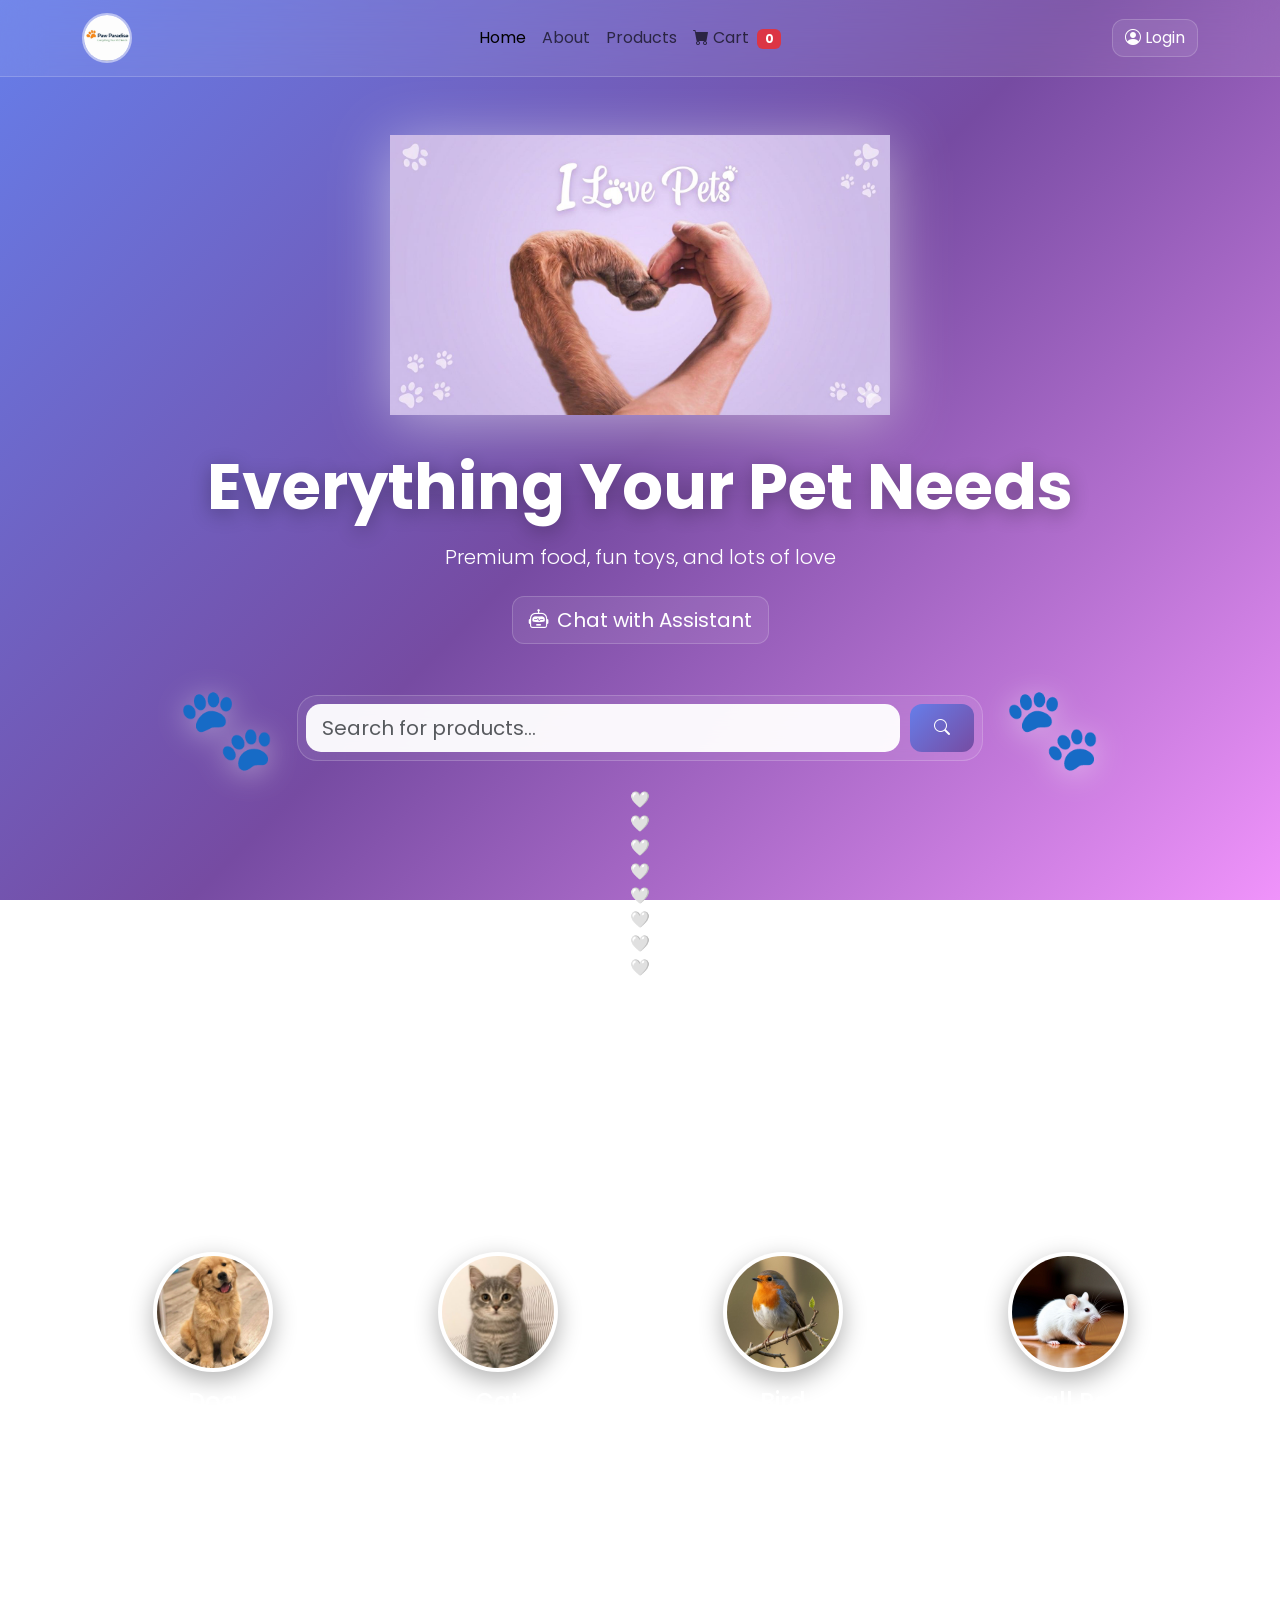
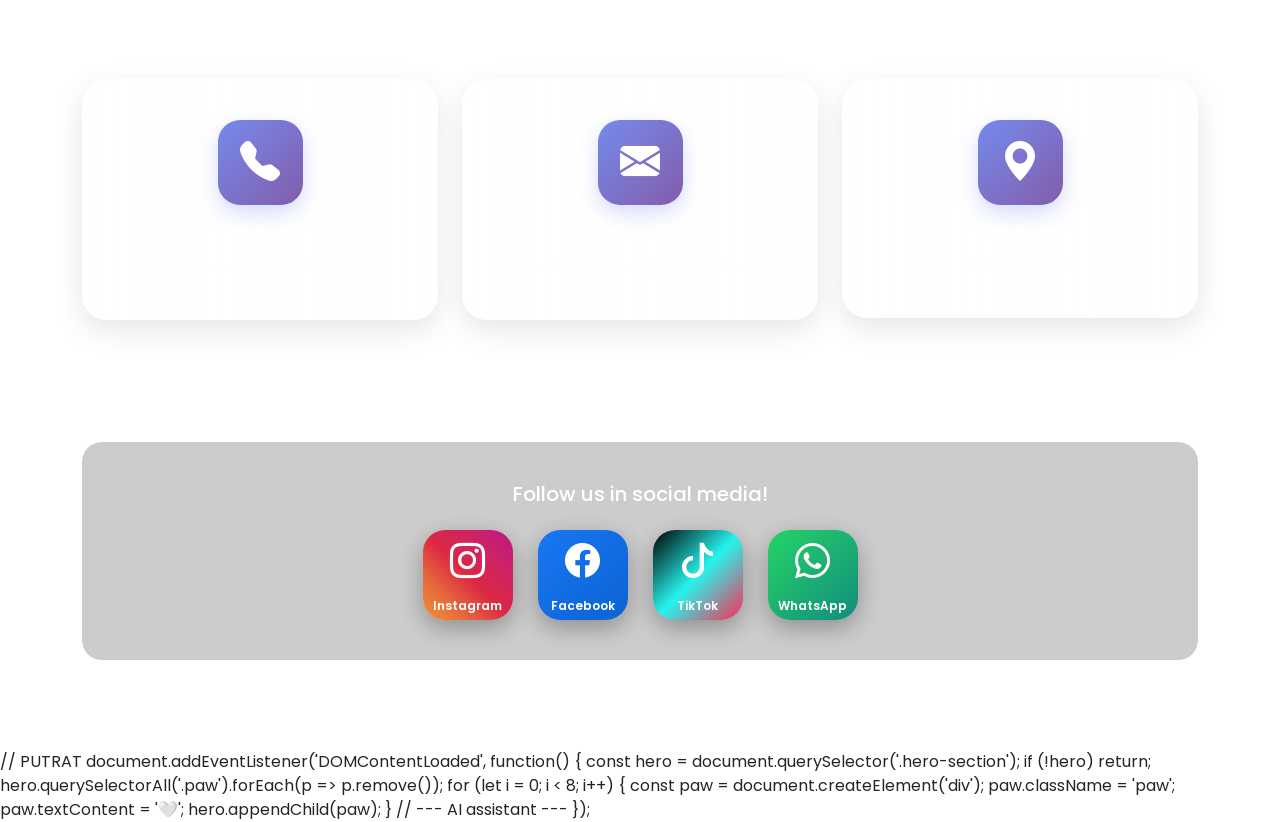
<file: index.html>
<!DOCTYPE html>
<html lang="en" data-bs-theme="light">
<head>
    <meta charset="UTF-8">
    <meta name="viewport" content="width=device-width, initial-scale=1.0">
    <title>Paw Paradise - Everything Your Pet Needs</title>
    <link href="https://cdn.jsdelivr.net/npm/bootstrap@5.3.3/dist/css/bootstrap.min.css" rel="stylesheet">
    <link rel="stylesheet" href="https://cdn.jsdelivr.net/npm/bootstrap-icons@1.11.3/font/bootstrap-icons.min.css">
    <link href="https://fonts.googleapis.com/css2?family=Poppins:wght@300;400;600;700&display=swap" rel="stylesheet">
    <link rel="stylesheet" href="style.css">
</head>
<body>
    <!-- BACKGROUND ME 5 KAFSHË FOTO -->
    <div class="aesthetic-background">
    </div>

    <!-- NAVBAR -->
    <nav class="navbar navbar-expand-lg glass-nav sticky-top">
        <div class="container">
            <a class="navbar-brand" href="index.html">
                <img src="assets/img/logo.png" alt="Paw Paradise">
            </a>
            
           <div class="d-flex align-items-center gap-2 order-lg-3">
    <button id="loginBtn" class="btn btn-ghost">
        <i class="bi bi-person-circle"></i> <span class="d-none d-md-inline">Login</span>
    </button>
    <button class="navbar-toggler" type="button" data-bs-toggle="collapse" data-bs-target="#navbarNav">
        <span class="navbar-toggler-icon"></span>
    </button>
</div>

            <div class="collapse navbar-collapse order-lg-2" id="navbarNav">
                <ul class="navbar-nav mx-auto">
                    <li class="nav-item"><a class="nav-link active" href="index.html">Home</a></li>
                    <li class="nav-item"><a class="nav-link" href="about.html">About</a></li>
                    <li class="nav-item"><a class="nav-link" href="products.html">Products</a></li>
                    <li class="nav-item">
                        <a class="nav-link" href="cart.html">
                            <i class="bi bi-cart-fill"></i> Cart <span class="badge bg-danger ms-1" id="cartCount">0</span>
                        </a>
                    </li>
                </ul>
            </div>
        </div>
    </nav>

    <!-- HERO SECTION -->
    <header class="hero-section text-center text-white py-5 position-relative">
        <div class="container position-relative" style="z-index: 2;">
            <img src="assets/img/dog-hero.png" alt="Paw Paradise" class="hero-logo mb-4">
            <h1 class="display-3 fw-bold text-shadow mb-3">Everything Your Pet Needs</h1>
            <p class="lead mb-4">Premium food, fun toys, and lots of love</p>
            
            <div class="d-flex justify-content-center gap-3 mb-4 flex-wrap">
               
                <button class="btn btn-ghost btn-lg text-white" id="chatBtn">
                    <i class="bi bi-robot me-2"></i>Chat with Assistant
                </button>
            </div>

           <div class="row justify-content-center align-items-center">
    <div class="col-md-10">
        <div class="search-container-with-pets">
            <div class="pet-icon-left">🐾</div>
            <div class="search-wrapper glass-card flex-grow-1">
                <input id="searchInput" class="form-control form-control-lg" type="search" placeholder="Search for products...">
                <button class="btn btn-gradient" id="searchBtn">
                    <i class="bi bi-search"></i>
                </button>
            </div>
            <div class="pet-icon-right">🐾</div>
        </div>
    </div>
</div>
        <div class="hero-wave"></div>
    </header>

    <!-- MAIN CONTENT -->
    <main class="container my-5 position-relative" style="z-index: 2;">
        <section class="text-center mb-5">
            <h2 class="display-5 fw-bold mb-3 text-white">Choose by animal</h2>
            <p class="lead text-white-50">Find the perfect products for your pets</p>
        </section>

        <div class="row g-4">
            <div class="col-md-3 col-6">
                <a href="products.html?category=dogs" class="category-card glass-card text-center p-4">
                    <div class="animal-circle">
                        <img src="assets/img/qen.png" alt="Dog">
                    </div>
                    <h4 class="mt-3 text-white">Dog</h4>
                    <p class="text-white-50 small">Food, toys & accessories</p>
                </a>
            </div>
            <div class="col-md-3 col-6">
                <a href="products.html?category=cats" class="category-card glass-card text-center p-4">
                    <div class="animal-circle">
                        <img src="assets/img/mace.png" alt="Cat">
                    </div>
                    <h4 class="mt-3 text-white">Cat</h4>
                    <p class="text-white-50 small">Food, toys & accessories</p>
                </a>
            </div>

            <div class="col-md-3 col-6">
                <a href="products.html?category=birds" class="category-card glass-card text-center p-4">
                    <div class="animal-circle">
                        <img src="assets/img/zog.png" alt="Bird">
                    </div>
                    <h4 class="mt-3 text-white">Bird</h4>
                    <p class="text-white-50 small">Food, toys & accessories</p>
                </a>
            </div>
            <div class="col-md-3 col-6">
                <a href="products.html?category=small" class="category-card glass-card text-center p-4">
                    <div class="animal-circle">
                        <img src="assets/img/brejtes.png" alt="Small Pets">
                    </div>
                    <h4 class="mt-3 text-white">Small Pets</h4>
                    <p class="text-white-50 small">Food, toys & accessories</p>
                </a>
            </div>
        </div>
    </main>

    <!-- KONTAKTET -->
    <section class="container my-5 position-relative" style="z-index: 2;">
        <div class="text-center mb-5">
            <h2 class="display-5 fw-bold text-white">Contact Us</h2>
            <p class="lead text-white-50">We are here for you 24/7</p>
        </div>
        
        <div class="row g-4">
            <div class="col-md-4">
                <div class="contact-box-3d text-center">
                    <div class="contact-icon-3d">
                        <i class="bi bi-telephone-fill"></i>
                    </div>
                    <h5 class="mt-3 text-white">Phone</h5>
                    <a href="phone: +355 69 123 2467" class="contact-link">+355 69 123 2467</a>
                </div>
            </div>
            <div class="col-md-4">
                <div class="contact-box-3d text-center">
                    <div class="contact-icon-3d">
                        <i class="bi bi-envelope-fill"></i>
                    </div>
                    <h5 class="mt-3 text-white">Email</h5>
                    <a href="mailto:pawparadise@email.com" class="contact-link">pawparadise@email.com</a>
                </div>
            </div>
            <div class="col-md-4">
                <div class="contact-box-3d text-center">
                    <div class="contact-icon-3d">
                        <i class="bi bi-geo-alt-fill"></i>
                    </div>
                    <h5 class="mt-3 text-white">Address</h5>
                    <p class="text-white-50 mb-0">Tirana, Albania</p>
                </div>
            </div>
        </div>
    </section>

    <!-- FOOTER ME RRJETE SOCIALE -->
    <footer class="footer glass-nav mt-5 py-4 position-relative" style="z-index: 2;">
        <div class="container">
            <div class="social-section">
                <h5 class="text-center text-white mb-4">Follow us in social media!</h5>
                <div class="social-icons-footer">
                    <a href="https://instagram.com" target="_blank" class="social-icon-big instagram">
                        <i class="bi bi-instagram"></i>
                        <span>Instagram</span>
                    </a>
                    <a href="https://facebook.com" target="_blank" class="social-icon-big facebook">
                        <i class="bi bi-facebook"></i>
                        <span>Facebook</span>
                    </a>
                    <a href="https://tiktok.com" target="_blank" class="social-icon-big tiktok">
                        <i class="bi bi-tiktok"></i>
                        <span>TikTok</span>
                    </a>
                    <a href="https://wa.me/355684488406" target="_blank" class="social-icon-big whatsapp">
                        <i class="bi bi-whatsapp"></i>
                        <span>WhatsApp</span>
                    </a>
                </div>
            </div>
            <div class="text-center mt-4 pt-3 border-top border-white border-opacity-25">
                <p class="mb-0 text-white-50">&copy; 2026 Paw Paradise. All rights reserved.</p>
            </div>
        </div>
        </footer>

     <script>
     // SEARCH QË TË DËRGON TE PRODUCT.HTML
function searchProducts() {
    const query = document.getElementById('searchInput').value.trim();
    
    if (query === '') {
        alert('Shkruaj diçka për të kërkuar!');
        return;
    }
    
    window.location.href = `products.html?search=${encodeURIComponent(query)}`;
}

document.getElementById('searchBtn').addEventListener('click', searchProducts);
document.getElementById('searchInput').addEventListener('keypress', function(e) {
    if (e.key === 'Enter') searchProducts();
});
        </script>

<!-- CHATBOT MODAL -->
<div id="chatModal" style="display:none; position:fixed; bottom:20px; right:20px; width:380px; height:550px; background:#1a1a2e; border-radius:15px; box-shadow:0 5px 40px rgba(0,0,0,0.5); z-index:9999; flex-direction:column; border: 1px solid rgba(255,255,255,0.1); font-family: 'Poppins', sans-serif;">
    <div style="padding:15px; background:linear-gradient(135deg, #667eea 0%, #764ba2 100%); border-radius:15px 15px 0 0; display:flex; justify-content:space-between; align-items:center;">
        <h5 style="color:white; margin:0; font-size: 16px;"> <i class="bi bi-robot"></i> PetBot Assistant</h5>
        <button id="closeChat" style="background:none; border:none; color:white; font-size:24px; cursor:pointer;">×</button>
    </div>

    <div style="padding:8px; display:flex; gap:5px; background: rgba(0,0,0,0.3); border-bottom: 1px solid #333;">
        <select id="inputLang" class="form-select form-select-sm bg-dark text-white border-secondary" style="font-size: 11px;">
            <option value="sq-AL">🇦🇱 Nga: Shqip</option>
            <option value="en-US">🇺🇸 Nga: Anglisht</option>
            <option value="it-IT">🇮🇹 Nga: Italisht</option>
            <option value="de-DE">🇩🇪 Nga: Gjermanisht</option>
        </select>
        <select id="outputLang" class="form-select form-select-sm bg-dark text-white border-secondary" style="font-size: 11px;">
            <option value="sq">🇦🇱 Përkthe: Shqip</option>
            <option value="en">🇺🇸 Përkthe: Anglisht</option>
            <option value="it">🇮🇹 Përkthe: Italisht</option>
            <option value="de">🇩🇪 Përkthe: Gjermanisht</option>
        </select>
    </div>
    
    <div id="chatMessages" style="flex:1; padding:15px; overflow-y:auto; background:#0f0f1e; display: flex; flex-direction: column; gap: 10px; scroll-behavior: smooth;">
        <div style="background:rgba(255,255,255,0.05); color:white; padding:10px; border-radius:10px; align-self: flex-start; max-width:85%; border: 1px solid rgba(255,255,255,0.1);">
            Përshëndetje! Unë jam PetBot. Si mund t'ju ndihmoj për kafshët tuaja sot? 🐾
        </div>
    </div>

    <div id="voiceWave" style="display:none; text-align:center; padding: 8px; background: #0f0f1e;">
        <span style="color: #ff4b2b; font-size: 12px; font-weight: bold; animation: blink 1s infinite;"><i class="bi bi-mic-fill"></i> Duke ju dëgjuar...</span>
    </div>
    
    <div style="padding:15px; border-top:1px solid #333; display:flex; gap:10px; background:#1a1a2e; border-radius:0 0 15px 15px;">
        <button id="voiceBtn" style="background:#333; border:none; color:white; border-radius:50%; width:42px; height:42px; cursor:pointer;">
            <i class="bi bi-mic"></i>
        </button>
        <input type="text" id="userInput" placeholder="Shkruaj këtu..." style="flex:1; padding:10px; border-radius:8px; border:1px solid #444; background:#0f0f1e; color:white; outline: none;">
        <button id="sendBtn" style="padding:10px 15px; border-radius:8px; border:none; background:linear-gradient(135deg, #667eea 0%, #764ba2 100%); color:white; cursor:pointer;">
            <i class="bi bi-send"></i>
        </button>
    </div>
</div>

<script>
(function() {
    const chatModal = document.getElementById('chatModal');
    const chatBtn = document.getElementById('chatBtn');
    const closeChat = document.getElementById('closeChat');
    const voiceBtn = document.getElementById('voiceBtn');
    const userInput = document.getElementById('userInput');
    const sendBtn = document.getElementById('sendBtn');
    const messagesDiv = document.getElementById('chatMessages');
    const voiceWave = document.getElementById('voiceWave');

    // Hap/Mbyll Chat
    if(chatBtn) chatBtn.onclick = () => chatModal.style.display = 'flex';
    closeChat.onclick = () => chatModal.style.display = 'none';

    // 1. Analiza e Sentimentit
    function getSentiment(text) {
        const lower = text.toLowerCase();
        if (['mirë', 'bukur', 'dua', 'happy', 'love'].some(w => lower.includes(w))) return 'Pozitiv 😊';
        if (['keq', 'sëmurë', 'problem', 'bad', 'nuk'].some(w => lower.includes(w))) return 'Negativ 😟';
        return 'Neutral 😐';
    }

    // 2. Logjika Kryesore e Chat-it
    async function handleChat(text) {
        if (!text.trim()) return;

        const outLang = document.getElementById('outputLang').value;
        addMessageUI(text, 'user', getSentiment(text));

        let lowerText = text.toLowerCase();
        let responseText = "";

        // Përgjigjet e personalizuara për Paw Paradise (Kontrolli bëhet në Shqip)
        if (lowerText.includes('qen')) {
            responseText = "Në Paw Paradise kemi ushqim premium dhe lodra interaktive për qentë!";
        } else if (lowerText.includes('mac')) {
            responseText = "Për macet kemi rërë aromatike dhe ushqime speciale Gourmet.";
        } else if (lowerText.includes('produkt') || lowerText.includes('shiko')) {
            responseText = "Produktet tona përfshijnë ushqime, aksesorë dhe lodra për çdo kafshë.";
        } else if (lowerText.includes('lokacion') || lowerText.includes('ku jeni') || lowerText.includes('ndodheni')) {
            responseText = "Na gjeni në Tiranë, por ofrojmë dërgesa në të gjithë Shqipërinë!";
        } else if (lowerText.includes('cmim') || lowerText.includes('kushton')) {
            responseText = "Çmimet tona janë shumë ekonomike, duke filluar nga vetëm 5€.";
        } else {
            responseText = "Mirë se vini në Paw Paradise! Si mund t'ju ndihmoj tjetër?";
        }

        try {
            // Përkthejmë përgjigjen tonë nga Shqipja në gjuhën që ka zgjedhur klienti
            const transUrl = `https://translate.googleapis.com/translate_a/single?client=gtx&sl=sq&tl=${outLang}&dt=t&q=${encodeURI(responseText)}`;
            const res = await fetch(transUrl);
            const data = await res.json();
            const finalResponse = data[0][0][0];

            setTimeout(() => {
                addMessageUI(`[${outLang.toUpperCase()}]: ${finalResponse}`, 'bot');
                speak(finalResponse, outLang);
            }, 600);
        } catch (e) {
            console.error("Gabim në përkthim:", e);
            addMessageUI(responseText, 'bot'); 
        }

        userInput.value = '';
    }

    function addMessageUI(text, sender, sentiment = '') {
        const side = sender === 'user' ? 'flex-end' : 'flex-start';
        const bg = sender === 'user' ? 'rgba(255,255,255,0.1)' : 'linear-gradient(135deg, #667eea, #764ba2)';
        messagesDiv.innerHTML += `<div style="align-self:${side}; max-width:85%; padding:10px; border-radius:12px; background:${bg}; color:white; margin-bottom:5px; font-size:14px; border: 1px solid rgba(255,255,255,0.1);">${text}${sentiment ? '<br><small style="opacity:0.6; font-size:10px;">'+sentiment+'</small>' : ''}</div>`;
        messagesDiv.scrollTop = messagesDiv.scrollHeight;
    }

    function speak(text, lang) {
        window.speechSynthesis.cancel();
        const ut = new SpeechSynthesisUtterance(text);
        ut.lang = lang;
        window.speechSynthesis.speak(ut);
    }

    // Eventet e butonave
    sendBtn.onclick = () => handleChat(userInput.value);
    userInput.onkeypress = (e) => { if(e.key === 'Enter') handleChat(userInput.value); };

    // Voice Recognition
    const SpeechRecognition = window.SpeechRecognition || window.webkitSpeechRecognition;
    if (SpeechRecognition) {
        const rec = new SpeechRecognition();
        voiceBtn.onclick = () => { 
            rec.lang = document.getElementById('inputLang').value;
            rec.start(); 
            voiceWave.style.display = 'block'; 
        };
        rec.onresult = (e) => { handleChat(e.results[0][0].transcript); };
        rec.onend = () => { voiceWave.style.display = 'none'; };
    }
})();
</script>
</script>
<script>
document.addEventListener('DOMContentLoaded', function() {
    const hero = document.querySelector('.hero-section');
    if (!hero) return;
    
    // Fshi putrat e vjetra nëse ekzistojnë
    hero.querySelectorAll('.paw').forEach(p => p.remove());
    
    // Krijo 8 putra të mëdha
    for (let i = 0; i < 8; i++) {
        const paw = document.createElement('div');
        paw.className = 'paw';
        paw.textContent = '🤍';
        hero.appendChild(paw);
    }
});
</script>

<!-- AUTH MODAL -->
<div class="modal fade" id="authModal" tabindex="-1">
    <div class="modal-dialog modal-dialog-centered">
        <div class="modal-content glass-card">
            <div class="modal-header border-0">
                <h5 class="modal-title text-white">Login / Register</h5>
                <button type="button" class="btn-close btn-close-white" data-bs-dismiss="modal"></button>
            </div>
            <div class="modal-body">
                <ul class="nav nav-pills mb-3">
                    <li class="nav-item w-50">
                        <button class="nav-link active w-100" data-bs-toggle="pill" data-bs-target="#login-tab">Login</button>
                    </li>
                    <li class="nav-item w-50">
                        <button class="nav-link w-100" data-bs-toggle="pill" data-bs-target="#register-tab">Register</button>
                    </li>
                </ul>
                <div class="tab-content">
                    <div class="tab-pane fade show active" id="login-tab">
                        <form id="loginForm">
                            <div class="mb-3">
                                <label class="form-label text-white">Email</label>
                                <input type="email" class="form-control" id="loginEmail" required>
                            </div>
                            <div class="mb-3">
                                <label class="form-label text-white">Password</label>
                                <input type="password" class="form-control" id="loginPassword" required>
                            </div>
                            <button type="submit" class="btn btn-gradient w-100">Login</button>
                        </form>
                    </div>
                    <div class="tab-pane fade" id="register-tab">
                        <form id="registerForm">
                            <div class="mb-3">
                                <label class="form-label text-white">Name</label>
                                <input type="text" class="form-control" id="regName" required>
                            </div>
 </script>

                            <div class="mb-3">
                                <label class="form-label text-white">Email</label>
                                <input type="email" class="form-control" id="regEmail" required>
                            </div>
                            <div class="mb-3">
                                <label class="form-label text-white">Password</label>
                                <input type="password" class="form-control" id="regPassword" required>
                            </div>
                            <button type="submit" class="btn btn-gradient w-100">Register</button>
                        </form>
                    </div>
                </div>
            </div>
        </div>
    </div>
</div>

</script>
// PUTRAT
document.addEventListener('DOMContentLoaded', function() {
    const hero = document.querySelector('.hero-section');
    if (!hero) return;
    hero.querySelectorAll('.paw').forEach(p => p.remove());
    for (let i = 0; i < 8; i++) {
        const paw = document.createElement('div');
        paw.className = 'paw';
        paw.textContent = '🤍';
        hero.appendChild(paw);
    }
        // --- AI assistant ---

<div id="chatModal" style="display:none; position:fixed; bottom:20px; right:20px; width:380px; height:550px; background:#1a1a2e; border-radius:15px; box-shadow:0 5px 40px rgba(0,0,0,0.5); z-index:9999; flex-direction:column; border: 1px solid rgba(255,255,255,0.1); font-family: 'Poppins', sans-serif;">
    <div style="padding:15px; background:linear-gradient(135deg, #667eea 0%, #764ba2 100%); border-radius:15px 15px 0 0; display:flex; justify-content:space-between; align-items:center;">
        <h5 style="color:white; margin:0; font-size: 16px;"> <i class="bi bi-robot"></i> PetBot AI Voice Assistant</h5>
        <button id="closeChat" style="background:none; border:none; color:white; font-size:24px; cursor:pointer;">×</button>
    </div>

    <div style="padding:8px; display:flex; gap:5px; background: rgba(0,0,0,0.3); border-bottom: 1px solid #333;">
        <select id="inputLang" class="form-select form-select-sm bg-dark text-white border-secondary" style="font-size: 11px;">
            <option value="sq-AL">Nga: Shqip</option>
            <option value="en-US">Nga: Anglisht</option>
            <option value="it-IT">Nga: Italisht</option>
            <option value="de-DE">Nga: Gjermanisht</option>
            <option value="fr-FR">Nga: Frëngjisht</option>
            <option value="es-ES">Nga: Spanjisht</option>
            <option value="el-GR">Nga: Greqisht</option>
        </select>
        <select id="outputLang" class="form-select form-select-sm bg-dark text-white border-secondary" style="font-size: 11px;">
            <option value="sq">Përkthe: Shqip</option>
            <option value="en">Përkthe: Anglisht</option>
            <option value="it">Përkthe: Italisht</option>
            <option value="de">Përkthe: Gjermanisht</option>
            <option value="fr">Përkthe: Frëngjisht</option>
            <option value="el">Përkthe: Greqisht</option>
        </select>
    </div>
    
    <div id="chatMessages" style="flex:1; padding:15px; overflow-y:auto; background:#0f0f1e; display: flex; flex-direction: column; gap: 10px; scroll-behavior: smooth;">
        <div style="background:rgba(255,255,255,0.05); color:white; padding:10px; border-radius:10px; align-self: flex-start; max-width:85%; border: 1px solid rgba(255,255,255,0.1);">
            Përshëndetje! Unë jam PetBot. Flisni ose shkruani në çfarëdo gjuhe! 🐾
        </div>
    </div>

    <div id="voiceWave" style="display:none; text-align:center; padding: 8px; background: #0f0f1e;">
        <span style="color: #ff4b2b; font-size: 12px; font-weight: bold; animation: blink 1s infinite;"><i class="bi bi-mic-fill"></i> Duke ju dëgjuar...</span>
    </div>
    
    <div style="padding:15px; border-top:1px solid #333; display:flex; gap:10px; background:#1a1a2e; border-radius:0 0 15px 15px;">
        <button id="voiceBtn" style="background:#333; border:none; color:white; border-radius:50%; width:42px; height:42px; cursor:pointer; transition: 0.3s;">
            <i class="bi bi-mic"></i>
        </button>
        <input type="text" id="userInput" placeholder="Shkruaj këtu..." style="flex:1; padding:10px; border-radius:8px; border:1px solid #444; background:#0f0f1e; color:white; outline: none;">
        <button id="sendBtn" style="padding:10px 15px; border-radius:8px; border:none; background:linear-gradient(135deg, #667eea 0%, #764ba2 100%); color:white; cursor:pointer;">
            <i class="bi bi-send"></i>
        </button>
    </div>
</div>

<style>
    @keyframes blink { 0% { opacity: 0.4; } 50% { opacity: 1; } 100% { opacity: 0.4; } }
    #voiceBtn:hover { background: #444; transform: scale(1.1); }
</style>

<script>
(function() {
    const chatModal = document.getElementById('chatModal');
    const chatBtn = document.getElementById('chatBtn'); // Sigurohuni që butoni në Hero ka këtë ID
    const closeChat = document.getElementById('closeChat');
    const voiceBtn = document.getElementById('voiceBtn');
    const userInput = document.getElementById('userInput');
    const sendBtn = document.getElementById('sendBtn');
    const messagesDiv = document.getElementById('chatMessages');
    const voiceWave = document.getElementById('voiceWave');

    // Funksioni për hapje/mbyllje
    if(chatBtn) chatBtn.onclick = () => chatModal.style.display = 'flex';
    closeChat.onclick = () => chatModal.style.display = 'none';

    // 1. Analiza e Sentimentit (Pika 4 e leksionit)
    function getSentiment(text) {
        const positive = ['mirë', 'bukur', 'dua', 'happy', 'love', 'good', 'pëlqen'];
        const negative = ['keq', 'sëmurë', 'problem', 'bad', 'nuk', 'jo', 'trist'];
        const lower = text.toLowerCase();
        if (positive.some(w => lower.includes(w))) return 'Pozitiv';
        if (negative.some(w => lower.includes(w))) return 'Negativ';
        return 'Neutral';
    }

    // 2. Logjika e Përkthimit dhe Përgjigjes
    async function processMessage(text) {
        if (!text.trim()) return;

        const inLang = document.getElementById('inputLang').value.split('-')[0];
        const outLang = document.getElementById('outputLang').value;
        const sentiment = getSentiment(text);

        // Shfaq mesazhin e përdoruesit
        addMessageToUI(text, 'user', sentiment);

        try {
            // Përkthimi i asaj që tha përdoruesi
            const transUrl = `https://translate.googleapis.com/translate_a/single?client=gtx&sl=${inLang}&tl=${outLang}&dt=t&q=${encodeURI(text)}`;
            const res = await fetch(transUrl);
            const data = await res.json();
            const translatedInput = data[0][0][0];

            // Përgjigja AI sipas skenarit të dyqanit
            let aiBase = "Si mund t'ju ndihmoj për kafshët tuaja?";
            if(text.toLowerCase().includes('qen')) aiBase = "Kemi ushqim dhe lodra fantastike për qentë!";
            if(text.toLowerCase().includes('mace')) aiBase = "Sapo kanë ardhur aksesorë të rinj për macet!";

            // Përkthejmë përgjigjen e AI në gjuhën e zgjedhur për dëgjim
            const aiTransUrl = `https://translate.googleapis.com/translate_a/single?client=gtx&sl=sq&tl=${outLang}&dt=t&q=${encodeURI(aiBase)}`;
            const resAi = await fetch(aiTransUrl);
            const dataAi = await resAi.json();
            const translatedAi = dataAi[0][0][0];

            const finalMsg = `[${outLang.toUpperCase()}]: ${translatedInput}\n\nAI: ${translatedAi}`;

            setTimeout(() => {
                addMessageToUI(finalMsg, 'bot');
                speak(finalMsg, outLang);
            }, 600);

        } catch (err) { console.error("Gabim:", err); }

        userInput.value = '';
    }

    // 3. Speech-to-Text (Zgjidhja e Voice)
    const SpeechRecognition = window.SpeechRecognition || window.webkitSpeechRecognition;
    if (SpeechRecognition) {
        const recognition = new SpeechRecognition();
        
        voiceBtn.onclick = () => {
            recognition.lang = document.getElementById('inputLang').value;
            recognition.start();
            voiceWave.style.display = 'block';
        };

        recognition.onresult = (event) => {
            const transcript = event.results[0][0].transcript;
            voiceWave.style.display = 'none';
            processMessage(transcript); // Dërgohet automatikisht
        };

        recognition.onend = () => { voiceWave.style.display = 'none'; };
    }

    // 4. Text-to-Speech (Zëri i Bot-it)
    function speak(text, lang) {
        window.speechSynthesis.cancel();
        const utterance = new SpeechSynthesisUtterance(text);
        utterance.lang = lang;
        window.speechSynthesis.speak(utterance);
    }

    // Funksioni për shfaqjen e mesazheve
    function addMessageToUI(text, sender, sentiment = '') {
        const side = sender === 'user' ? 'flex-end' : 'flex-start';
        const gradient = sender === 'user' ? 'rgba(255,255,255,0.1)' : 'linear-gradient(135deg, #667eea, #764ba2)';
        const tag = sentiment ? `<br><small style="font-size:9px; opacity:0.5;">Sentimenti: ${sentiment}</small>` : '';

        messagesDiv.innerHTML += `
            <div style="align-self: ${side}; max-width:85%; padding:12px; border-radius:15px; background:${gradient}; color:white; border: 1px solid rgba(255,255,255,0.1); margin-bottom:5px;">
                ${text.replace(/\n/g, '<br>')} ${tag}
            </div>`;
        messagesDiv.scrollTop = messagesDiv.scrollHeight;
    }

    sendBtn.onclick = () => processMessage(userInput.value);
    userInput.onkeypress = (e) => { if(e.key === 'Enter') processMessage(userInput.value); };
})();
</script>
});
<script src="https://cdn.jsdelivr.net/npm/bootstrap@5.3.3/dist/js/bootstrap.bundle.min.js"></script>
<script src="main.js"></script>
  </body>
  </html>
</file>
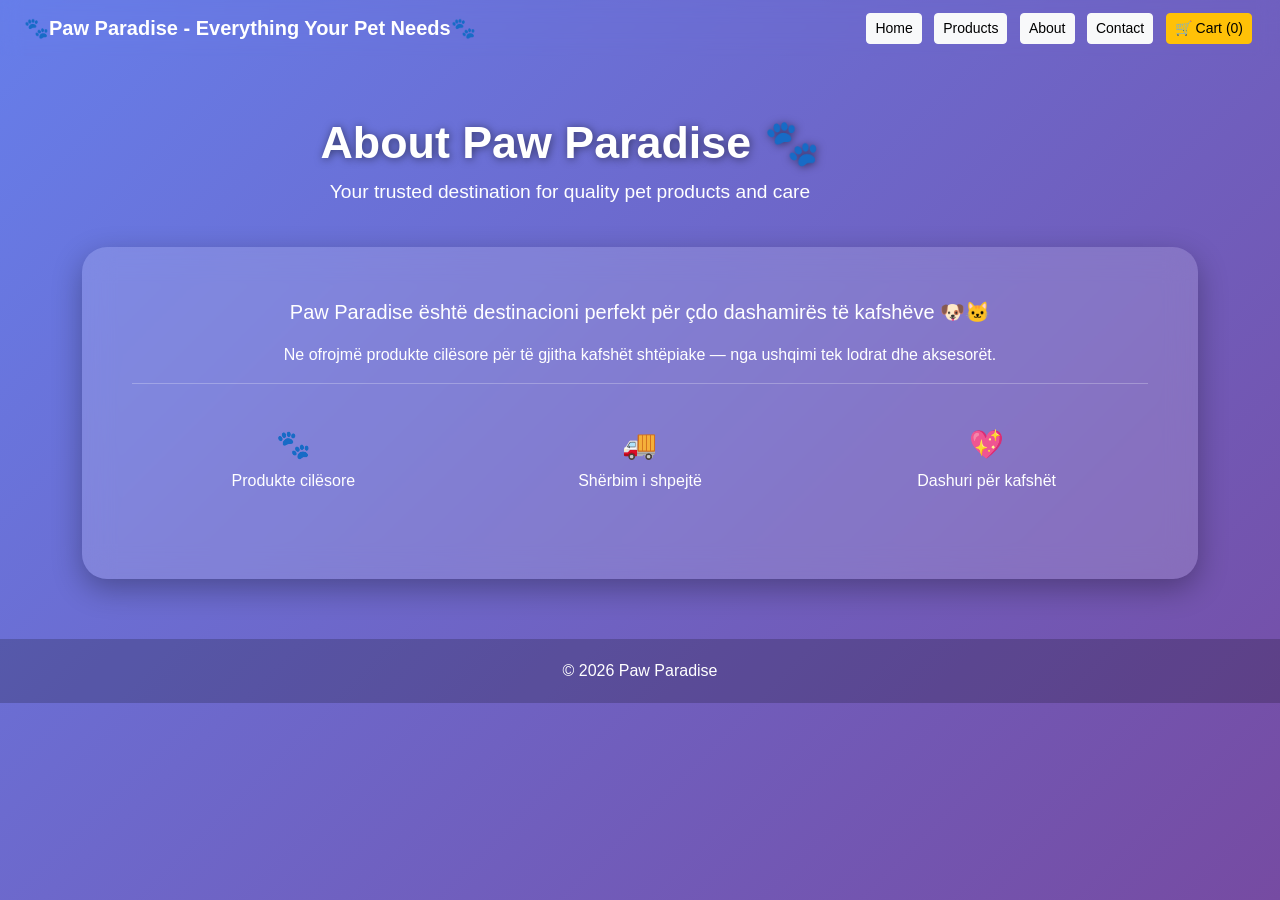
<file: about.html>
<!DOCTYPE html>
<html lang="en">
<head>
<meta charset="UTF-8">
<meta name="viewport" content="width=device-width, initial-scale=1.0">
<title>About - Paw Paradise</title>

<link href="https://cdn.jsdelivr.net/npm/bootstrap@5.3.0/dist/css/bootstrap.min.css" rel="stylesheet">
<link rel="stylesheet" href="style.css">

<style>
body {
  font-family: Arial, sans-serif;
  background: linear-gradient(135deg, #667eea, #764ba2);
  color: white;
  min-height: 100vh;
}

/* NAVBAR CONSISTENT */
.navbar {
  backdrop-filter: blur(10px);
}

/* HERO HEADING */
.hero-heading {
  text-align: center;
  margin: 60px 0 40px;
}

.hero-heading h1 {
  font-size: 2.8rem;
  font-weight: bold;
  text-shadow: 1px 1px 8px rgba(0,0,0,0.5);
}

.hero-heading p {
  font-size: 1.2rem;
}

/* ABOUT CARD */
.about-card {
  background: rgba(255,255,255,0.15);
  backdrop-filter: blur(15px);
  padding: 50px;
  border-radius: 25px;
  box-shadow: 0 10px 30px rgba(0,0,0,0.3);
  margin-bottom: 60px;
}

/* FEATURE ICONS */
.feature {
  text-align: center;
  padding: 20px;
  transition: 0.3s;
  border-radius: 20px;
}
.feature:hover {
  transform: translateY(-5px);
  background: rgba(255,255,255,0.1);
}

/* FOOTER */
footer {
  color: white;
  background: rgba(0,0,0,0.2);
  padding: 20px 0;
}
</style>
</head>

<body>

<!-- NAVBAR -->
<nav class="navbar navbar-expand-lg navbar-dark px-4">
  <a class="navbar-brand fw-bold" href="index.html">🐾Paw Paradise -  Everything Your Pet Needs🐾</a>
  <div class="ms-auto">
    <a href="index.html" class="btn btn-light btn-sm mx-1">Home</a>
    <a href="products.html" class="btn btn-light btn-sm mx-1">Products</a>
    <a href="about.html" class="btn btn-light btn-sm mx-1">About</a>
    <a href="contact.html" class="btn btn-light btn-sm mx-1">Contact</a>
    <a href="cart.html" class="btn btn-warning btn-sm mx-1" id="cart">🛒 Cart (0)</a>
  </div>
</nav>

<!-- HERO HEADING -->
<div class="container hero-heading">
  <h1>About Paw Paradise 🐾</h1>
  <p>Your trusted destination for quality pet products and care</p>
</div>

<!-- ABOUT CONTENT -->
<div class="container">
  <div class="about-card text-center">
    <p class="lead">
      Paw Paradise është destinacioni perfekt për çdo dashamirës të kafshëve 🐶🐱
    </p>
    <p>
      Ne ofrojmë produkte cilësore për të gjitha kafshët shtëpiake — nga ushqimi tek lodrat dhe aksesorët.
    </p>

    <hr class="bg-white">

    <div class="row mt-4">
      <div class="col-md-4 feature">
        <h3>🐾</h3>
        <p>Produkte cilësore</p>
      </div>
      <div class="col-md-4 feature">
        <h3>🚚</h3>
        <p>Shërbim i shpejtë</p>
      </div>
      <div class="col-md-4 feature">
        <h3>💖</h3>
        <p>Dashuri për kafshët</p>
      </div>
    </div>
  </div>
</div>

<!-- FOOTER -->
<footer class="text-center">
  © 2026 Paw Paradise
</footer>

<script>
function updateCartCount() {
  let cart = JSON.parse(localStorage.getItem("cart")) || [];
  let cartBtn = document.getElementById("cart");
  if(cartBtn) cartBtn.innerText = "🛒 Cart (" + cart.length + ")";
}
updateCartCount();
</script>

</body>
</html>
</file>
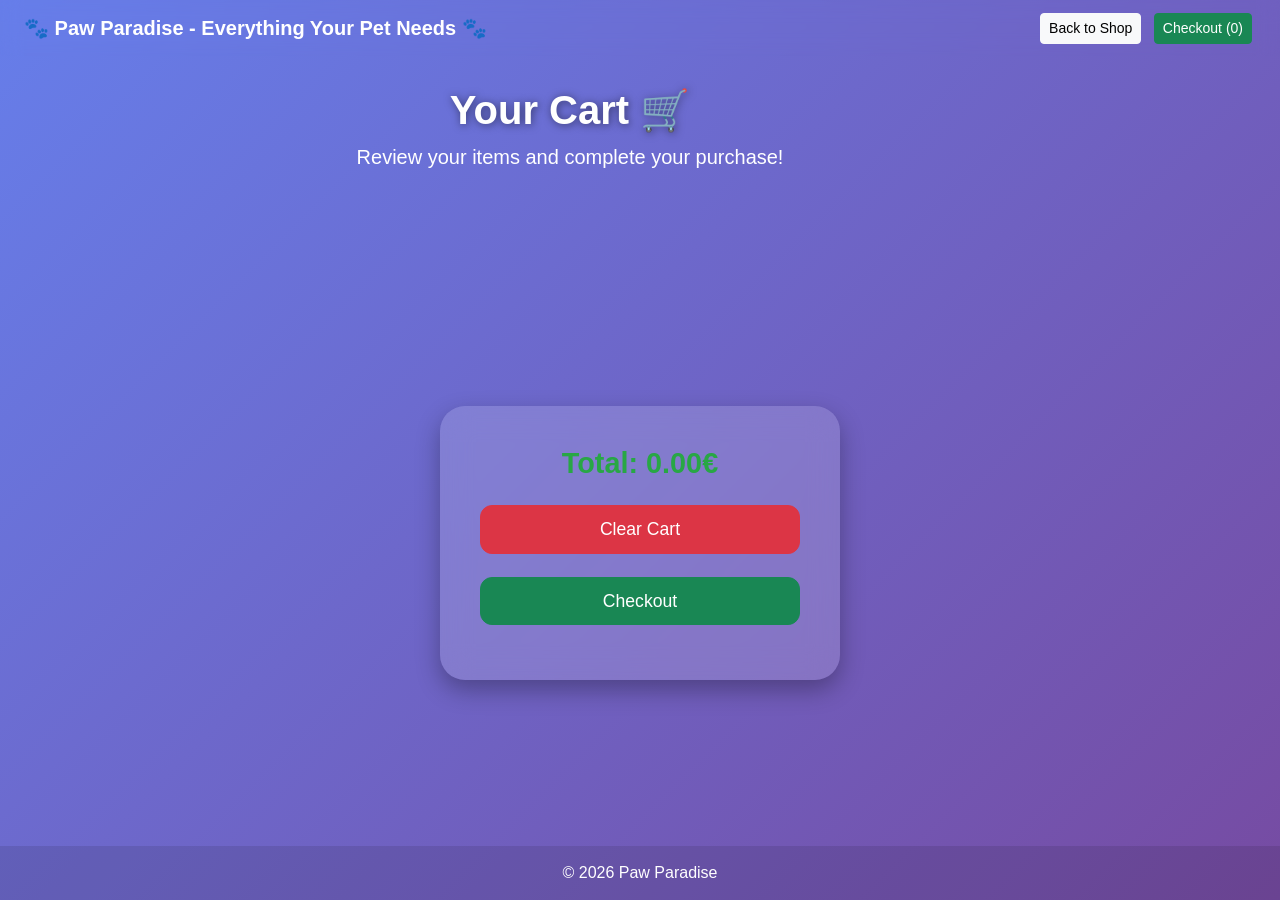
<file: cart.html>
<!DOCTYPE html>
<html lang="en">
<head>
<meta charset="UTF-8">
<meta name="viewport" content="width=device-width, initial-scale=1.0">
<title>Cart - Paw Paradise</title>
<link href="https://cdn.jsdelivr.net/npm/bootstrap@5.3.0/dist/css/bootstrap.min.css" rel="stylesheet">

<style>
body {
  font-family: Arial, sans-serif;
  background: linear-gradient(135deg, #667eea, #764ba2);
  color: #fff;
  min-height: 100vh;
  display: flex;
  flex-direction: column;
  margin: 0;
}

/* Navbar */
.navbar {
  backdrop-filter: blur(10px);
}

/* Hero heading */
.hero-heading {
  text-align: center;
  margin: 30px 0 20px;
}
.hero-heading h2 {
  font-size: 2.5rem;
  font-weight: bold;
  text-shadow: 1px 1px 8px rgba(0,0,0,0.5);
}

/* Cart Item */
.cart-item {
  background: rgba(255,255,255,0.15);
  backdrop-filter: blur(15px);
  border-radius: 15px;
  padding: 15px;
  margin-bottom: 15px;
  display: flex;
  justify-content: space-between;
  align-items: center;
  box-shadow: 0 8px 20px rgba(0,0,0,0.3);
}

.cart-item img {
  width: 80px;
  height: 80px;
  object-fit: cover;
  border-radius: 10px;
}

/* Buttons */
.quantity-btn {
  padding: 5px 10px;
  border-radius: 8px;
}

.cart-item button {
  margin-left: 5px;
}

/* Total Box Centered */
.center-box {
  flex: 1; /* Zgjat gjithë hapësirën e mbetur */
  display: flex;
  justify-content: center;
  align-items: center;
}

.total-box {
  background: rgba(255,255,255,0.15);
  backdrop-filter: blur(15px);
  padding: 40px;
  border-radius: 25px;
  text-align: center;
  width: 400px; /* më i madh se më parë */
  box-shadow: 0 10px 25px rgba(0,0,0,0.3);
}

.total-box h4 {
  color: #28a745;
  font-weight: bold;
  margin-bottom: 25px;
  font-size: 1.8rem;
}

.total-box button,
.total-box a {
  border-radius: 12px;
  padding: 10px 0;
  font-size: 1.1rem;
  margin-bottom: 15px;
  width: 100%;
}

/* Footer */
footer {
  color: white;
  text-align: center;
  padding: 15px 0;
  background: rgba(0,0,0,0.1);
}
</style>
</head>
<body>

<!-- Navbar -->
<nav class="navbar navbar-expand-lg navbar-dark px-4">
  <a class="navbar-brand fw-bold" href="index.html">🐾 Paw Paradise - Everything Your Pet Needs 🐾</a>
  <div class="ms-auto">
    <a href="products.html" class="btn btn-light btn-sm mx-1">Back to Shop</a>
    <a href="checkout.html" class="btn btn-success btn-sm mx-1">Checkout</a>
  </div>
</nav>

<!-- Hero Heading -->
<div class="container hero-heading">
  <h2>Your Cart 🛒</h2>
  <p class="lead">Review your items and complete your purchase!</p>
</div>

<!-- Cart Items (optional if you want to show them above the total box) -->
<div class="container my-3" id="cart-items"></div>

<!-- Total Box Centered -->
<div class="center-box">
  <div class="total-box text-center">
    <h4>Total: <span id="total">0€</span></h4>
    <button class="btn btn-danger" onclick="clearCart()">Clear Cart</button>
    <a href="checkout.html" class="btn btn-success mt-2">Checkout</a>
  </div>
</div>

<!-- Footer -->
<footer>
  © 2026 Paw Paradise
</footer>

<script>
let cart = JSON.parse(localStorage.getItem("cart")) || [];

// Group same items for quantity
function groupCart(cart){
  let grouped = {};
  cart.forEach(item=>{
    if(grouped[item.name]){
      grouped[item.name].qty++;
    } else {
      grouped[item.name] = {...item, qty:1};
    }
  });
  return Object.values(grouped);
}

function renderCart(){
  const container = document.getElementById("cart-items");
  container.innerHTML = "";
  let grouped = groupCart(cart);
  let total = 0;

  grouped.forEach(item=>{
    let price = parseFloat(item.price.replace("€",""));
    let itemTotal = price * item.qty;
    total += itemTotal;

    container.innerHTML += `
      <div class="cart-item">
        <div class="d-flex align-items-center gap-3">
          <img src="${item.image}">
          <div>
            <b>${item.name}</b><br>
            ${price}€ x ${item.qty}
          </div>
        </div>
        <div>
          <button class="btn btn-sm btn-secondary quantity-btn" onclick="decrease('${item.name}')">-</button>
          <button class="btn btn-sm btn-secondary quantity-btn" onclick="increase('${item.name}')">+</button>
          <button class="btn btn-sm btn-danger" onclick="removeItem('${item.name}')">Remove</button>
        </div>
      </div>
    `;
  });

  document.getElementById("total").innerText = total.toFixed(2) + "€";
  updateCartCount();
}

// Quantity functions
function increase(name){
  let item = cart.find(p=>p.name===name);
  if(item) cart.push(item);
  saveCart();
}
function decrease(name){
  let index = cart.findIndex(p=>p.name===name);
  if(index > -1) cart.splice(index,1);
  saveCart();
}
function removeItem(name){
  cart = cart.filter(p=>p.name !== name);
  saveCart();
}
function clearCart(){
  cart = [];
  localStorage.removeItem("cart");
  renderCart();
}
function saveCart(){
  localStorage.setItem("cart", JSON.stringify(cart));
  renderCart();
}

// Update cart count in navbar
function updateCartCount(){
  const cartBtn = document.querySelector(".navbar .btn-success");
  if(cartBtn) cartBtn.innerText = "Checkout (" + cart.length + ")";
}

renderCart();
</script>

</body>
</html>
</file>
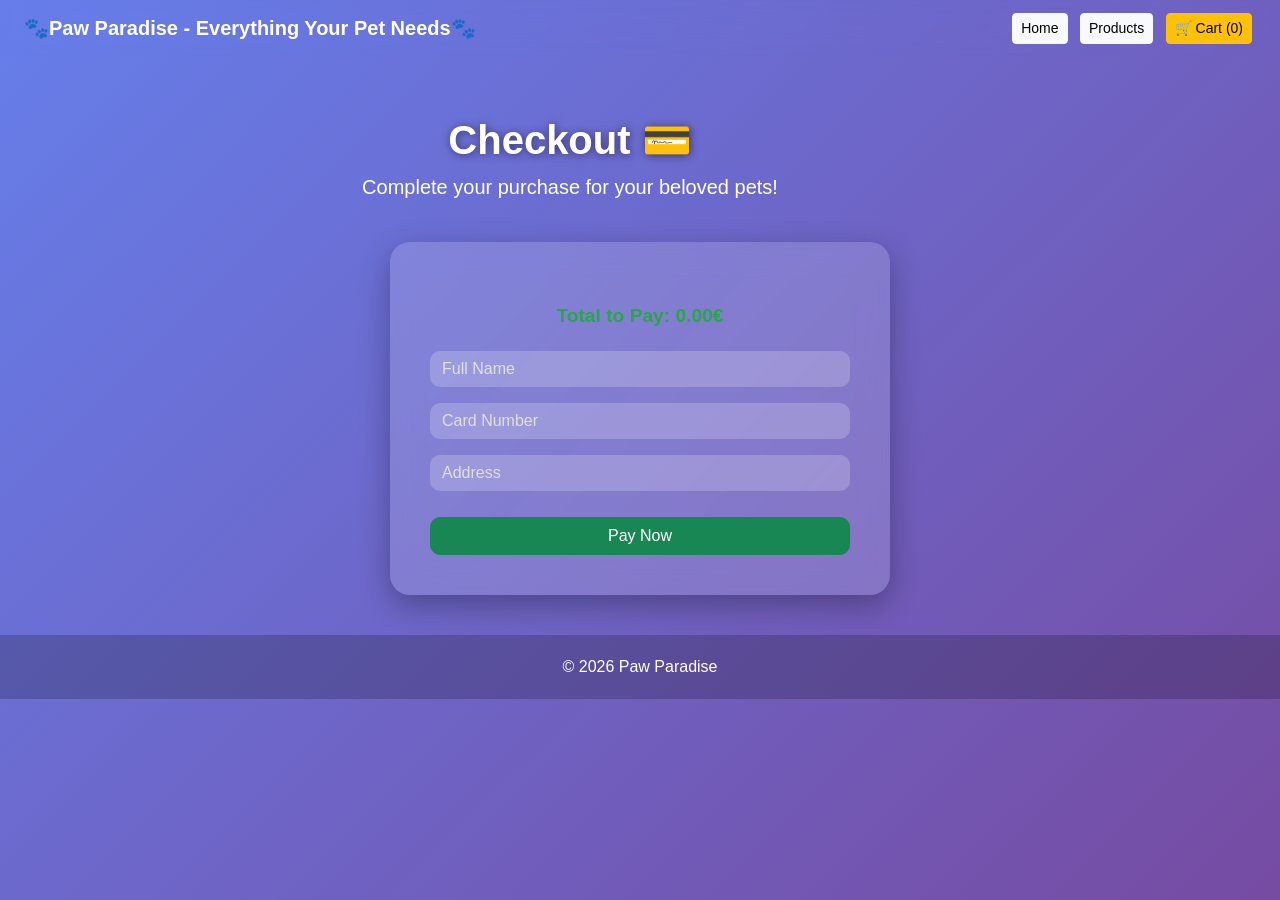
<file: checkout.html>
<!DOCTYPE html>
<html lang="en">
<head>
<meta charset="UTF-8">
<meta name="viewport" content="width=device-width, initial-scale=1.0">
<title>Checkout - Paw Paradise</title>
<link href="https://cdn.jsdelivr.net/npm/bootstrap@5.3.0/dist/css/bootstrap.min.css" rel="stylesheet">
<link rel="stylesheet" href="style.css">

<style>
body {
  font-family: Arial, sans-serif;
  background: linear-gradient(135deg, #667eea, #764ba2);
  color: #fff;
  min-height: 100vh;
}

/* Navbar */
.navbar {
  backdrop-filter: blur(10px);
}

/* Hero heading */
.hero-heading {
  text-align: center;
  margin: 60px 0 40px;
}
.hero-heading h2 {
  font-size: 2.5rem;
  font-weight: bold;
  text-shadow: 1px 1px 8px rgba(0,0,0,0.5);
}

/* Checkout card */
.checkout-card {
  background: rgba(255,255,255,0.15);
  backdrop-filter: blur(15px);
  padding: 40px;
  border-radius: 20px;
  max-width: 500px;
  margin: 0 auto 40px;
  box-shadow: 0 10px 30px rgba(0,0,0,0.3);
}

.checkout-card input {
  border-radius: 10px;
  background: rgba(255,255,255,0.2);
  border: none;
  color: #fff;
}

.checkout-card input::placeholder {
  color: #e0e0e0;
}

.checkout-card button {
  border-radius: 10px;
  margin-top: 10px;
}

/* Total */
#total {
  text-align: center;
  margin: 20px 0;
  font-size: 1.2rem;
  font-weight: bold;
  color: #28a745;
}

/* Footer */
footer {
  color: white;
  background: rgba(0,0,0,0.2);
  padding: 20px 0;
}
</style>
</head>
<body>

<!-- Navbar -->
<nav class="navbar navbar-expand-lg navbar-dark px-4">
  <a class="navbar-brand fw-bold" href="index.html">🐾Paw Paradise -  Everything Your Pet Needs🐾</a>
  <div class="ms-auto">
    <a href="index.html" class="btn btn-light btn-sm mx-1">Home</a>
    <a href="products.html" class="btn btn-light btn-sm mx-1">Products</a>
    <a href="cart.html" class="btn btn-warning btn-sm mx-1" id="cart">🛒 Cart (0)</a>
  </div>
</nav>

<!-- Hero Heading -->
<div class="container hero-heading">
  <h2>Checkout 💳</h2>
  <p class="lead">Complete your purchase for your beloved pets!</p>
</div>

<!-- Checkout Form -->
<div class="checkout-card">
  <div id="total"></div>

  <form onsubmit="pay(event)">
    <input class="form-control mb-3" placeholder="Full Name" required>
    <input class="form-control mb-3" placeholder="Card Number" required>
    <input class="form-control mb-3" placeholder="Address" required>
    <button class="btn btn-success w-100">Pay Now</button>
  </form>
</div>

<!-- Footer -->
<footer class="text-center">
  © 2026 Paw Paradise
</footer>

<script>
// Cart and total calculation
let cart = JSON.parse(localStorage.getItem("cart")) || [];
let total = 0;

// Calculate total using price as number
cart.forEach(item => {
  // Remove € and convert to number
  let priceNum = parseFloat(item.price.replace("€",""));
  total += priceNum;
});

// Display total
document.getElementById("total").innerText = "Total to Pay: " + total.toFixed(2) + "€";

// Update cart count
function updateCartCount() {
  document.getElementById("cart").innerText = "🛒 Cart (" + cart.length + ")";
}
updateCartCount();

// Pay function
function pay(e) {
  e.preventDefault();

  if(cart.length === 0){
    alert("Your cart is empty! Add products first 🛒");
    return;
  }

  alert("Payment Successful 🎉");

  localStorage.removeItem("cart");
  updateCartCount();

  window.location.href = "index.html";
}
</script>

</body>
</html>
</file>
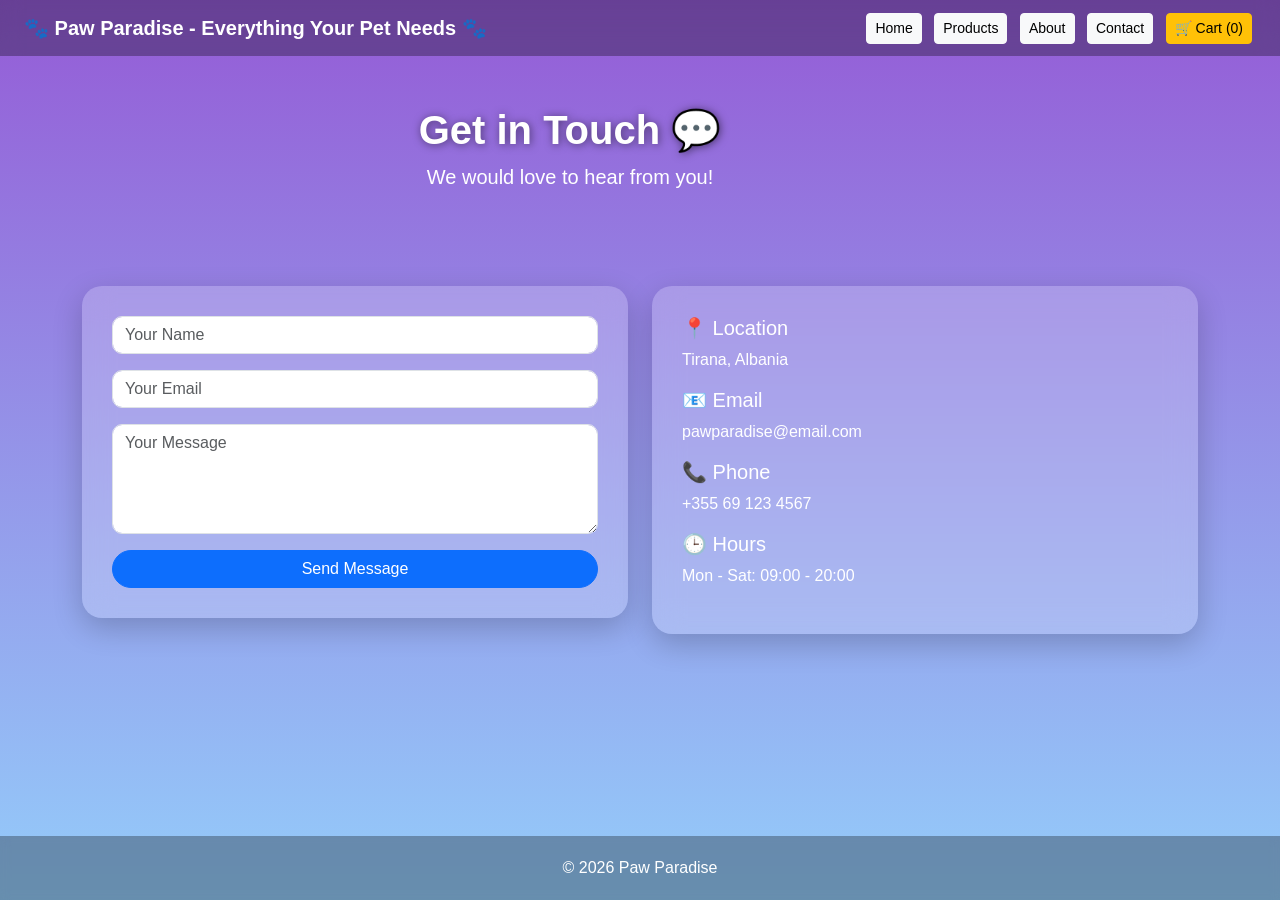
<file: contact.html>
<!DOCTYPE html>
<html lang="en">
<head>
<meta charset="UTF-8">
<meta name="viewport" content="width=device-width, initial-scale=1.0">
<title>Contact - Paw Paradise</title>

<link href="https://cdn.jsdelivr.net/npm/bootstrap@5.3.0/dist/css/bootstrap.min.css" rel="stylesheet">

<style>
html, body {
  height: 100%;
  margin: 0;
  font-family: Arial, sans-serif;
}

body {
  display: flex;
  flex-direction: column;
  background: linear-gradient(rgba(103, 22, 197,0.7), rgba(77,171,247,0.6));
  min-height: 100vh;
}

/* Navbar */
.navbar {
  background-color: rgba(0,0,0,0.3); /* transparencë pak për t'u dukur mirë mbi gradient */
  backdrop-filter: blur(10px);
}

/* Hero Title */
.hero-heading {
  text-align: center;
  margin: 50px 0 30px;
  flex-shrink: 0;
}
.hero-heading h2 {
  font-size: 2.5rem;
  font-weight: bold;
  color: white;
  text-shadow: 1px 1px 8px rgba(0,0,0,0.5);
}

/* Glass Card */
.glass {
  background: rgba(255,255,255,0.2);
  backdrop-filter: blur(15px);
  border-radius: 20px;
  padding: 30px;
  box-shadow: 0 10px 30px rgba(0,0,0,0.2);
}

/* Inputs */
.form-control {
  border-radius: 10px;
}

/* Buttons */
.btn-primary {
  border-radius: 25px;
  transition: 0.3s;
}
.btn-primary:hover {
  transform: scale(1.05);
}

/* Footer */
footer {
  color: white;
  text-align: center;
  padding: 20px 0;
  margin-top: auto; /* ky e shtyn footerin në fund */
  background-color: rgba(0,0,0,0.3);
  backdrop-filter: blur(5px);
}
</style>
</head>

<body>

<!-- Navbar -->
<nav class="navbar navbar-expand-lg navbar-dark px-4">
  <a class="navbar-brand fw-bold" href="index.html">🐾 Paw Paradise - Everything Your Pet Needs 🐾</a>
  <div class="ms-auto">
    <a href="index.html" class="btn btn-light btn-sm mx-1">Home</a>
    <a href="products.html" class="btn btn-light btn-sm mx-1">Products</a>
    <a href="about.html" class="btn btn-light btn-sm mx-1">About</a>
    <a href="contact.html" class="btn btn-light btn-sm mx-1">Contact</a>
    <a href="cart.html" class="btn btn-warning btn-sm mx-1" id="cart">🛒 Cart (0)</a>
  </div>
</nav>

<!-- Hero Heading -->
<div class="container hero-heading">
  <h2>Get in Touch 💬</h2>
  <p class="lead text-white">We would love to hear from you!</p>
</div>

<!-- Main Content -->
<div class="container my-5 flex-grow-1">
  <div class="row g-4">

    <!-- Contact Form -->
    <div class="col-md-6">
      <div class="glass">
        <form onsubmit="sendMessage(event)">
          <input type="text" class="form-control mb-3" placeholder="Your Name" required>
          <input type="email" class="form-control mb-3" placeholder="Your Email" required>
          <textarea class="form-control mb-3" rows="4" placeholder="Your Message" required></textarea>
          <button class="btn btn-primary w-100">Send Message</button>
        </form>
      </div>
    </div>

    <!-- Contact Info -->
    <div class="col-md-6">
      <div class="glass text-white">
        <h5>📍 Location</h5>
        <p>Tirana, Albania</p>

        <h5>📧 Email</h5>
        <p>pawparadise@email.com</p>

        <h5>📞 Phone</h5>
        <p>+355 69 123 4567</p>

        <h5>🕒 Hours</h5>
        <p>Mon - Sat: 09:00 - 20:00</p>
      </div>
    </div>

  </div>
</div>

<!-- Footer -->
<footer>
  © 2026 Paw Paradise
</footer>

<script>
// Send message alert
function sendMessage(e){
  e.preventDefault();
  alert("Message Sent Successfully 🚀");
}

// Update cart count in navbar
function updateCartCount(){
  const cart = JSON.parse(localStorage.getItem("cart")) || [];
  const cartBtn = document.getElementById("cart");
  if(cartBtn) cartBtn.innerText = "🛒 Cart (" + cart.length + ")";
}
updateCartCount();
</script>

</body>
</html>
</file>
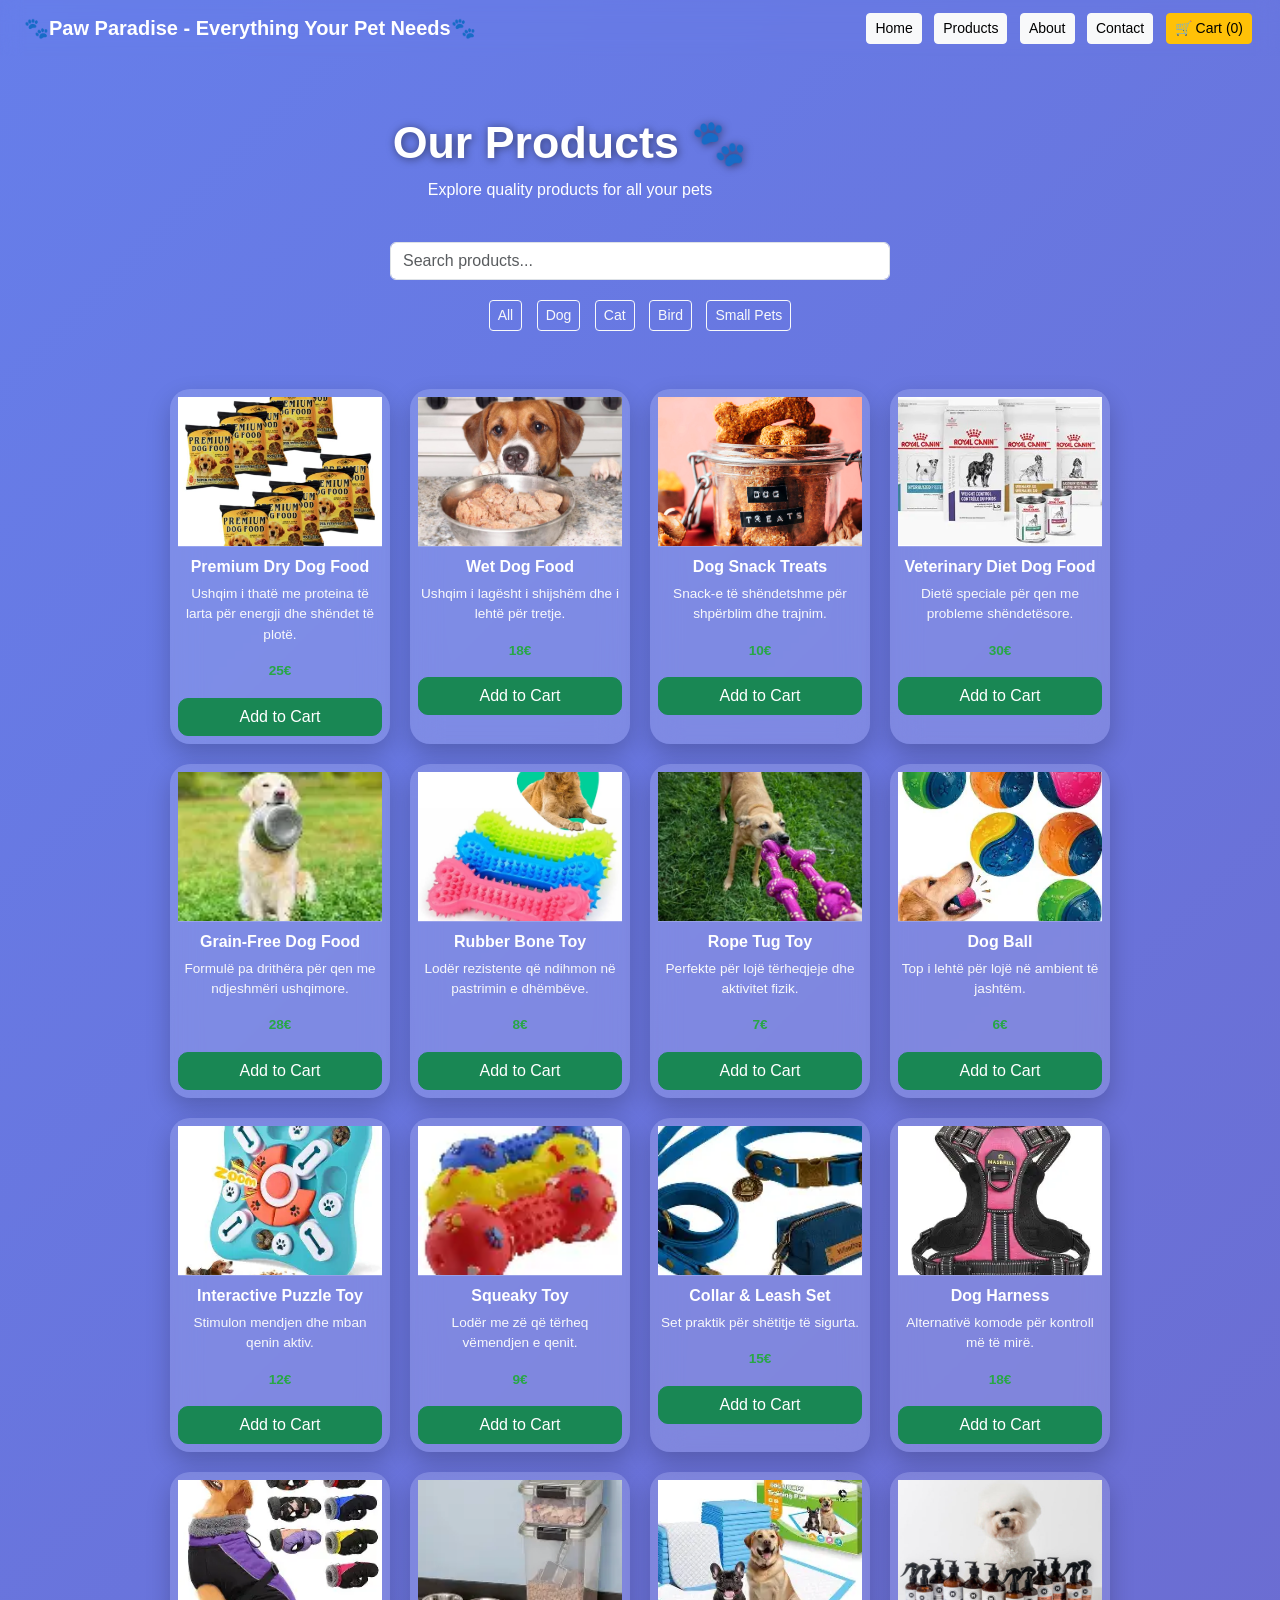
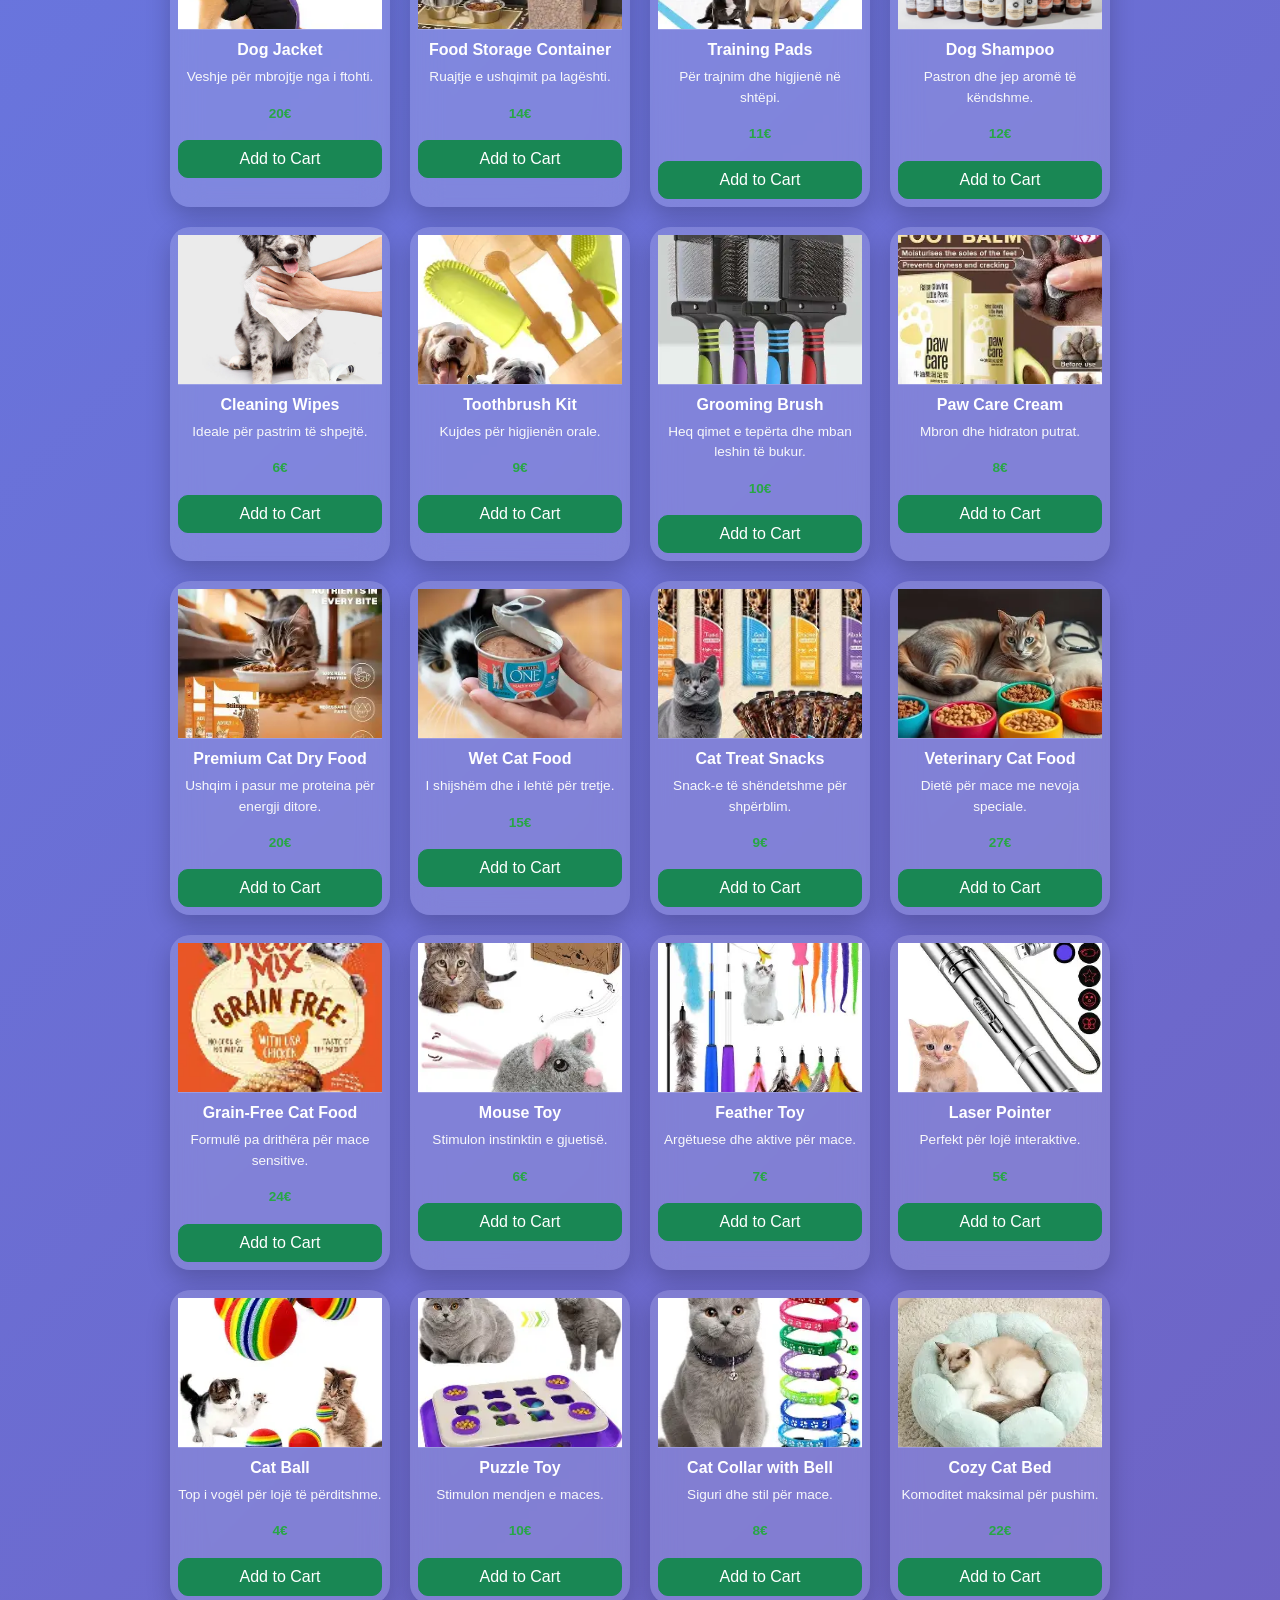
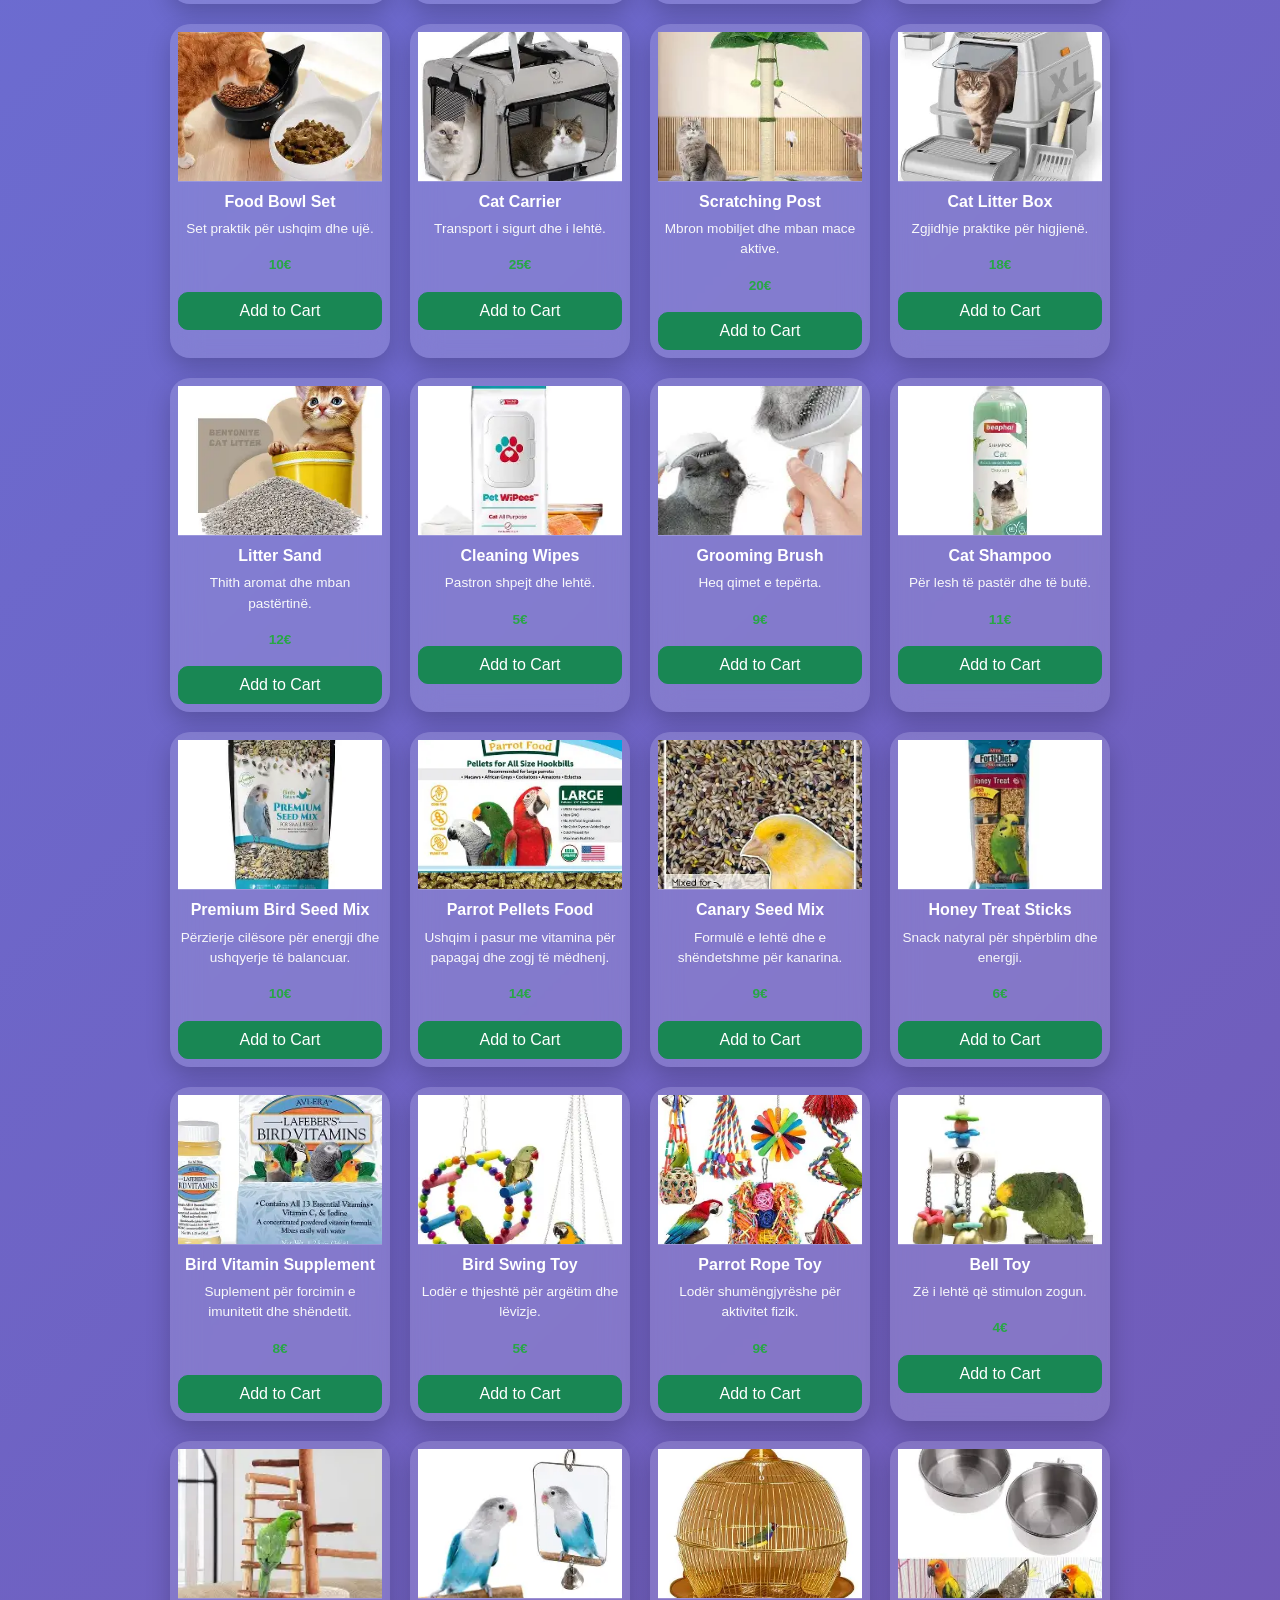
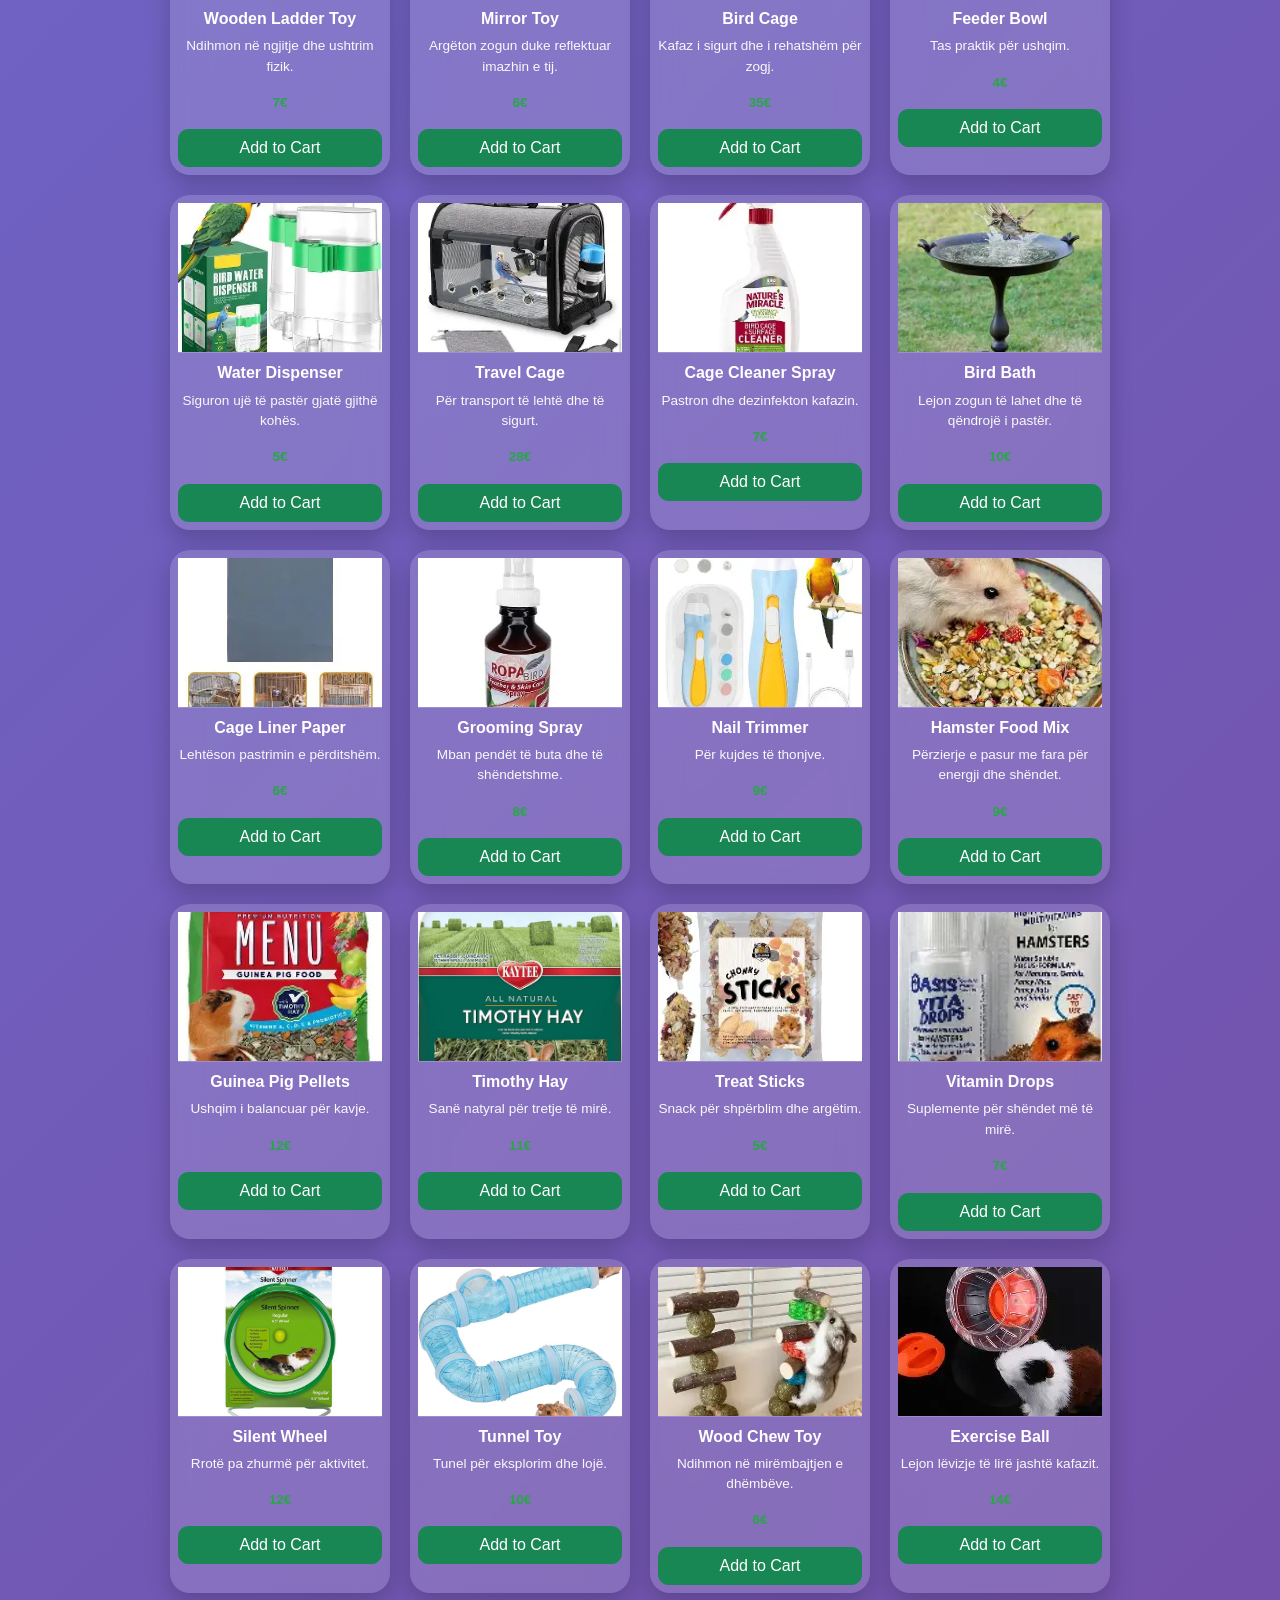
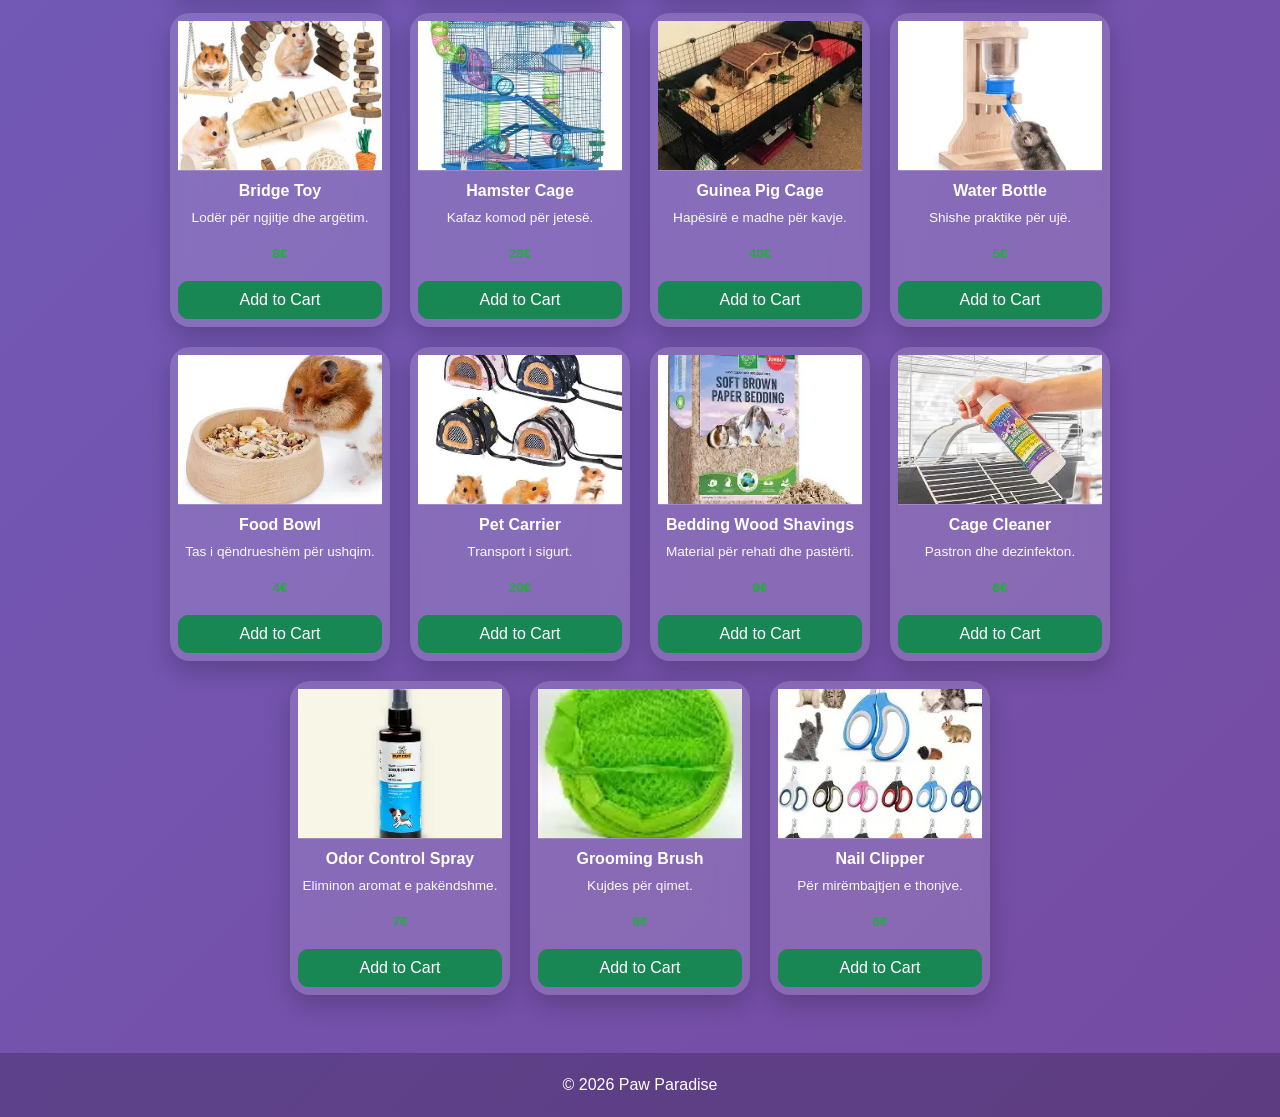
<file: products.html>
<!DOCTYPE html>
<html lang="en">
<head>
<meta charset="UTF-8">
<meta name="viewport" content="width=device-width, initial-scale=1.0">
<title>Products - Paw Paradise</title>
<link href="https://cdn.jsdelivr.net/npm/bootstrap@5.3.0/dist/css/bootstrap.min.css" rel="stylesheet">
<link rel="stylesheet" href="style.css">

<style>
body {
  font-family: Arial, sans-serif;
  background: linear-gradient(135deg, #667eea, #764ba2);
  color: #fff;
  min-height: 100vh;
}

/* Navbar consistent */
.navbar {
  backdrop-filter: blur(10px);
}

/* Hero heading */
.hero-heading {
  text-align: center;
  margin: 60px 0 40px;
}

.hero-heading h1 {
  font-size: 2.8rem;
  font-weight: bold;
  text-shadow: 1px 1px 8px rgba(0,0,0,0.5);
}

/* Search bar */
.search-bar {
  max-width: 500px;
  margin: 20px auto;
}

/* Category filters */
.category-filters {
  text-align: center;
  margin: 20px 0;
}
.category-filters button {
  margin: 0 5px;
}

/* Product cards */
.product-card {
  border-radius: 20px;
  overflow: hidden;
  background: rgba(255,255,255,0.15);
  backdrop-filter: blur(15px);
  transition: 0.3s;
  margin: 10px;
  width: 220px;
  color: #fff;
  box-shadow: 0 10px 25px rgba(0,0,0,0.2);
}
.product-card:hover {
  transform: translateY(-5px);
  box-shadow: 0 15px 30px rgba(0,0,0,0.3);
}
.product-card img {
  height: 150px;
  object-fit: cover;
  width: 100%;
  border-bottom: 1px solid rgba(255,255,255,0.2);
}
.product-card h6 {
  font-weight: bold;
  margin-top: 10px;
}
.product-card p {
  font-size: 0.85rem;
}
.product-card .price {
  font-weight: bold;
  color: #28a745;
}
.product-card button {
  border-radius: 10px;
}

/* Footer */
footer {
  color: white;
  background: rgba(0,0,0,0.2);
  padding: 20px 0;
}
</style>
</head>
<body>

<!-- Navbar -->
<nav class="navbar navbar-expand-lg navbar-dark px-4">
  <a class="navbar-brand fw-bold" href="index.html">🐾Paw Paradise -  Everything Your Pet Needs🐾</a>
  <div class="ms-auto">
    <a href="index.html" class="btn btn-light btn-sm mx-1">Home</a>
    <a href="products.html" class="btn btn-light btn-sm mx-1">Products</a>
    <a href="about.html" class="btn btn-light btn-sm mx-1">About</a>
    <a href="contact.html" class="btn btn-light btn-sm mx-1">Contact</a>
    <a href="cart.html" class="btn btn-warning btn-sm mx-1" id="cart">🛒 Cart (0)</a>
  </div>
</nav>

<!-- Hero heading -->
<div class="container hero-heading">
  <h1>Our Products 🐾</h1>
  <p>Explore quality products for all your pets</p>
</div>

<!-- Search bar -->
<div class="search-bar">
  <input type="text" id="searchInput" class="form-control" placeholder="Search products...">
</div>

<!-- Category filters -->
<div class="category-filters">
  <button class="btn btn-outline-light btn-sm" data-category="all">All</button>
  <button class="btn btn-outline-light btn-sm" data-category="dog">Dog</button>
  <button class="btn btn-outline-light btn-sm" data-category="cat">Cat</button>
  <button class="btn btn-outline-light btn-sm" data-category="bird">Bird</button>
  <button class="btn btn-outline-light btn-sm" data-category="small pets">Small Pets</button>
</div>

<!-- Products grid -->
<div class="container my-5">
  <div class="d-flex flex-wrap justify-content-center" id="products-container"></div>
</div>

<!-- Footer -->
<footer class="text-center">
  © 2026 Paw Paradise
</footer>

<script>
// Cart count
function updateCartCount() {
  let cart = JSON.parse(localStorage.getItem("cart")) || [];
  document.getElementById("cart").innerText = "🛒 Cart (" + cart.length + ")";
}
updateCartCount();

/* STATE */
let currentCategory = "all";
let searchValue = "";

// Products array
const products = [
        /* 🐶 DOG FOOD */
{ name:"Premium Dry Dog Food", category:"dog", description:"Ushqim i thatë me proteina të larta për energji dhe shëndet të plotë.", price:"25€", image:"images/premiumdrydogfood.jpg"},
{ name:"Wet Dog Food", category:"dog", description:"Ushqim i lagësht i shijshëm dhe i lehtë për tretje.", price:"18€", image:"images/wetdogfood.jpg"},
{ name:"Dog Snack Treats", category:"dog", description:"Snack-e të shëndetshme për shpërblim dhe trajnim.", price:"10€", image:"images/dogsnacktreats.jpg"},
{ name:"Veterinary Diet Dog Food", category:"dog", description:"Dietë speciale për qen me probleme shëndetësore.", price:"30€", image:"images/VeterinaryDietDogFood.jpg"},
{ name:"Grain-Free Dog Food", category:"dog", description:"Formulë pa drithëra për qen me ndjeshmëri ushqimore.", price:"28€", image:"images/Grain-FreeDogFood.jpg"},

/* 🐶 DOG TOYS */
{ name:"Rubber Bone Toy", category:"dog", description:"Lodër rezistente që ndihmon në pastrimin e dhëmbëve.", price:"8€", image:"images/RubberBoneToy.jpg"},
{ name:"Rope Tug Toy", category:"dog", description:"Perfekte për lojë tërheqjeje dhe aktivitet fizik.", price:"7€", image:"images/RopeTugToy.jpg"},
{ name:"Dog Ball", category:"dog", description:"Top i lehtë për lojë në ambient të jashtëm.", price:"6€", image:"images/dogball.jpg"},
{ name:"Interactive Puzzle Toy", category:"dog", description:"Stimulon mendjen dhe mban qenin aktiv.", price:"12€", image:"images/interactivepuzzletoy.jpg"},
{ name:"Squeaky Toy", category:"dog", description:"Lodër me zë që tërheq vëmendjen e qenit.", price:"9€", image:"images/squeakytoy.jpg"},

/* 🐶 DOG ACCESSORIES */
{ name:"Collar & Leash Set", category:"dog", description:"Set praktik për shëtitje të sigurta.", price:"15€", image:"images/collar&leashset.jpg"},
{ name:"Dog Harness", category:"dog", description:"Alternativë komode për kontroll më të mirë.", price:"18€", image:"images/dogharness.jpg"},
{ name:"Dog Jacket", category:"dog", description:"Veshje për mbrojtje nga i ftohti.", price:"20€", image:"images/dogjacket.jpg"},
{ name:"Food Storage Container", category:"dog", description:"Ruajtje e ushqimit pa lagështi.", price:"14€", image:"images/foodstoragecontainer.jpg"},
{ name:"Training Pads", category:"dog", description:"Për trajnim dhe higjienë në shtëpi.", price:"11€", image:"images/dogtrainingpads.jpg"},

/* 🐶 DOG HYGIENE */
{ name:"Dog Shampoo", category:"dog", description:"Pastron dhe jep aromë të këndshme.", price:"12€", image:"images/dogshampoo.jpeg"},
{ name:"Cleaning Wipes", category:"dog", description:"Ideale për pastrim të shpejtë.", price:"6€", image:"images/dogcleaningwipes.jpeg"},
{ name:"Toothbrush Kit", category:"dog", description:"Kujdes për higjienën orale.", price:"9€", image:"images/togtoothbrushkit.jpg"},
{ name:"Grooming Brush", category:"dog", description:"Heq qimet e tepërta dhe mban leshin të bukur.", price:"10€", image:"images/doggroomingbrush.jpg"},
{ name:"Paw Care Cream", category:"dog", description:"Mbron dhe hidraton putrat.", price:"8€", image:"images/dogpawcarecream.jpg"},

/* 🐱 CAT FOOD */
{ name:"Premium Cat Dry Food", category:"cat", description:"Ushqim i pasur me proteina për energji ditore.", price:"20€", image:"images/premiumcatdryfood.jpg"},
{ name:"Wet Cat Food", category:"cat", description:"I shijshëm dhe i lehtë për tretje.", price:"15€", image:"images/wetcatfood.jpg"},
{ name:"Cat Treat Snacks", category:"cat", description:"Snack-e të shëndetshme për shpërblim.", price:"9€", image:"images/cattreatsnacks.jpg"},
{ name:"Veterinary Cat Food", category:"cat", description:"Dietë për mace me nevoja speciale.", price:"27€", image:"images/veterinarycatfood.jpg"},
{ name:"Grain-Free Cat Food", category:"cat",  description:"Formulë pa drithëra për mace sensitive.", price:"24€", image:"images/grainfreecatfood.jpg"},

/* 🐱 CAT TOYS */
{ name:"Mouse Toy", category:"cat",  description:"Stimulon instinktin e gjuetisë.", price:"6€", image:"images/mousetoy.jpg"},
{ name:"Feather Toy", category:"cat",  description:"Argëtuese dhe aktive për mace.", price:"7€", image:"images/feathertoy.jpg"},
{ name:"Laser Pointer", category:"cat",  description:"Perfekt për lojë interaktive.", price:"5€", image:"images/laserpointer.jpg"},
{ name:"Cat Ball", category:"cat",  description:"Top i vogël për lojë të përditshme.", price:"4€", image:"images/catball.jpg"},
{ name:"Puzzle Toy", category:"cat",  description:"Stimulon mendjen e maces.", price:"10€", image:"images/puzzletoyforcats.jpg"},

/* 🐱 CAT ACCESSORIES */
{ name:"Cat Collar with Bell", category:"cat",  description:"Siguri dhe stil për mace.", price:"8€", image:"images/catcollarwithbell.jpg"},
{ name:"Cozy Cat Bed", category:"cat",  description:"Komoditet maksimal për pushim.", price:"22€", image:"images/cozycatbed.jpg"},
{ name:"Food Bowl Set", category:"cat",  description:"Set praktik për ushqim dhe ujë.", price:"10€", image:"images/foodbowlset.jpg"},
{ name:"Cat Carrier", category:"cat",  description:"Transport i sigurt dhe i lehtë.", price:"25€", image:"images/catcarrier.jpg"},
{ name:"Scratching Post", category:"cat",  description:"Mbron mobiljet dhe mban mace aktive.", price:"20€", image:"images/scratchingpostforcats.jpg"},

/* 🐱 CAT HYGIENE */
{ name:"Cat Litter Box", description:"Zgjidhje praktike për higjienë.", price:"18€", image:"images/catlitterbox.jpg"},
{ name:"Litter Sand", description:"Thith aromat dhe mban pastërtinë.", price:"12€", image:"images/littersandforcats.jpg"},
{ name:"Cleaning Wipes", description:"Pastron shpejt dhe lehtë.", price:"5€", image:"images/cleaningwipesforcats.jpg"},
{ name:"Grooming Brush", description:"Heq qimet e tepërta.", price:"9€", image:"images/groomingbrushforcats.jpg"},
{ name:"Cat Shampoo", description:"Për lesh të pastër dhe të butë.", price:"11€", image:"images/catshampoo.jpg"},

/* 🐦 BIRDS */

  { name:"Premium Bird Seed Mix", category:"bird", description:"Përzierje cilësore për energji dhe ushqyerje të balancuar.", price:"10€", image:"images/premiumbirdseedmix.jpg"},
{ name:"Parrot Pellets Food", category:"bird", description:"Ushqim i pasur me vitamina për papagaj dhe zogj të mëdhenj.", price:"14€", image:"images/parrotspelletsfood.jpg"},
{ name:"Canary Seed Mix", category:"bird", description:"Formulë e lehtë dhe e shëndetshme për kanarina.", price:"9€", image:"images/canaryseedmix.jpg"},
{ name:"Honey Treat Sticks", category:"bird", description:"Snack natyral për shpërblim dhe energji.", price:"6€", image:"images/honeybirdtreatsticks.jpg"},
{ name:"Bird Vitamin Supplement", category:"bird", description:"Suplement për forcimin e imunitetit dhe shëndetit.", price:"8€", image:"images/birdvitaminsupplement.jpg"},

{ name:"Bird Swing Toy", category:"bird", description:"Lodër e thjeshtë për argëtim dhe lëvizje.", price:"5€", image:"images/birdswingtoy.jpg"},
{ name:"Parrot Rope Toy", category:"bird", description:"Lodër shumëngjyrëshe për aktivitet fizik.", price:"9€", image:"images/parrotropetoy.jpg"},
{ name:"Bell Toy", category:"bird", description:"Zë i lehtë që stimulon zogun.", price:"4€", image:"images/belltoy.jpg"},
{ name:"Wooden Ladder Toy", category:"bird", description:"Ndihmon në ngjitje dhe ushtrim fizik.", price:"7€", image:"images/woodenladdertoy.jpg"},
{ name:"Mirror Toy", category:"bird", description:"Argëton zogun duke reflektuar imazhin e tij.", price:"6€", image:"images/mirrortoy.jpg"},

{ name:"Bird Cage", category:"bird", description:"Kafaz i sigurt dhe i rehatshëm për zogj.", price:"35€", image:"images/birdcage.jpg"},
{ name:"Feeder Bowl", category:"bird", description:"Tas praktik për ushqim.", price:"4€", image:"images/feederbowl.jpg"},
{ name:"Water Dispenser", category:"bird", description:"Siguron ujë të pastër gjatë gjithë kohës.", price:"5€", image:"images/birdwaterdispenser.jpg"},
{ name:"Travel Cage", category:"bird", description:"Për transport të lehtë dhe të sigurt.", price:"28€", image:"images/travelcageforbirds.jpg"},

{ name:"Cage Cleaner Spray", category:"bird", description:"Pastron dhe dezinfekton kafazin.", price:"7€", image:"images/cagecleanerspray.jpg"},
{ name:"Bird Bath", category:"bird", description:"Lejon zogun të lahet dhe të qëndrojë i pastër.", price:"10€", image:"images/birdbath.jpg"},
{ name:"Cage Liner Paper", category:"bird", description:"Lehtëson pastrimin e përditshëm.", price:"6€", image:"images/cagelinerpaper.jpg"},
{ name:"Grooming Spray", category:"bird", description:"Mban pendët të buta dhe të shëndetshme.", price:"8€", image:"images/groomingspray.jpg"},
{ name:"Nail Trimmer", category:"bird", description:"Për kujdes të thonjve.", price:"9€", image:"images/nailtrimmerforbirds.jpg"},

/* 🐹 SMALL PETS */
{ name:"Hamster Food Mix", category:"small pets", description:"Përzierje e pasur me fara për energji dhe shëndet.", price:"9€", image:"images/hamsterfoodmix.jpg"},
{ name:"Guinea Pig Pellets", category:"small pets", description:"Ushqim i balancuar për kavje.", price:"12€", image:"images/guineapigpallets.jpg"},
{ name:"Timothy Hay",category:"small pets", description:"Sanë natyral për tretje të mirë.", price:"11€", image:"images/timothyhay.jpg"},
{ name:"Treat Sticks",category:"small pets", description:"Snack për shpërblim dhe argëtim.", price:"5€", image:"images/treatsticksforhamsters.jpg"},
{ name:"Vitamin Drops",category:"small pets", description:"Suplemente për shëndet më të mirë.", price:"7€", image:"images/vitamindropsforhamsters.jpg"},

{ name:"Silent Wheel",category:"small pets", description:"Rrotë pa zhurmë për aktivitet.", price:"12€", image:"images/silentwheel.jpg.jpeg"},
{ name:"Tunnel Toy",category:"small pets", description:"Tunel për eksplorim dhe lojë.", price:"10€", image:"images/tunneltoy.jpg.jpeg"},
{ name:"Wood Chew Toy",category:"small pets", description:"Ndihmon në mirëmbajtjen e dhëmbëve.", price:"6€", image:"images/woodchewtoy.jpg"},
{ name:"Exercise Ball",category:"small pets", description:"Lejon lëvizje të lirë jashtë kafazit.", price:"14€", image:"images/exercizeball.jpg"},
{ name:"Bridge Toy",category:"small pets", description:"Lodër për ngjitje dhe argëtim.", price:"8€", image:"images/bridgetoy.jpg.jpeg"},

{ name:"Hamster Cage",category:"small pets", description:"Kafaz komod për jetesë.", price:"28€", image:"images/hamstercage.jpg"},
{ name:"Guinea Pig Cage",category:"small pets", description:"Hapësirë e madhe për kavje.", price:"40€", image:"images/guineapigcage.jpg"},
{ name:"Water Bottle",category:"small pets", description:"Shishe praktike për ujë.", price:"5€", image:"images/waterbottleforhamsters.jpg"},
{ name:"Food Bowl",category:"small pets", description:"Tas i qëndrueshëm për ushqim.", price:"4€", image:"images/hamsterfoodbowl.jpg"},
{ name:"Pet Carrier",category:"small pets", description:"Transport i sigurt.", price:"20€", image:"images/smallpetcarrier.jpg"},

{ name:"Bedding Wood Shavings",category:"small pets", description:"Material për rehati dhe pastërti.", price:"9€", image:"images/bedding.jpg"},
{ name:"Cage Cleaner",category:"small pets", description:"Pastron dhe dezinfekton.", price:"6€", image:"images/cagecleaner.jpg"},
{ name:"Odor Control Spray",category:"small pets", description:"Eliminon aromat e pakëndshme.", price:"7€", image:"images/odorcontrolspray.jpg"},
{ name:"Grooming Brush",category:"small pets", description:"Kujdes për qimet.", price:"8€", image:"images/groomingbrush.jpg"},
{ name:"Nail Clipper",category:"small pets", description:"Për mirëmbajtjen e thonjve.", price:"6€", image:"images/nailclipper.jpg"}
]

/* DISPLAY PRODUCTS */
function displayProducts(items){
  const container = document.getElementById("products-container");
  container.innerHTML = "";
  items.forEach(p=>{
    container.innerHTML += `
      <div class="product-card text-center p-2">
        <img src="${p.image}">
        <h6>${p.name}</h6>
        <p class="text-light small">${p.description}</p>
        <p class="price">${p.price}</p>
        <button class="btn btn-success w-100" onclick='addToCart(${JSON.stringify(p)})'>Add to Cart</button>
      </div>
    `;
  });
}

/* ADD TO CART */
function addToCart(product){
  let cart = JSON.parse(localStorage.getItem("cart")) || [];
  cart.push(product);
  localStorage.setItem("cart", JSON.stringify(cart));
  updateCartCount();
}

/* FILTER LOGIC */
function applyFilters(){
  let filtered = products;
  if(currentCategory !== "all"){
    filtered = filtered.filter(p => p.category === currentCategory);
  }
  if(searchValue){
    filtered = filtered.filter(p =>
      p.name.toLowerCase().includes(searchValue)
    );
  }
  displayProducts(filtered);
}

/* CATEGORY CLICK */
document.querySelectorAll(".category-filters button").forEach(btn=>{
  btn.addEventListener("click", ()=>{
    currentCategory = btn.getAttribute("data-category");
    document.querySelectorAll(".category-filters button").forEach(b=>b.classList.remove("btn-primary"));
    btn.classList.add("btn-primary");
    applyFilters();
  });
});

/* SEARCH */
document.getElementById("searchInput").addEventListener("input", function(){
  searchValue = this.value.toLowerCase();
  applyFilters();
});

/* INIT */
displayProducts(products);
</script>
</body>
</html>
</file>
<file: style.css>
:root {
    --pp-gradient: linear-gradient(135deg, #667eea 0%, #764ba2 100%);
    --glass-bg: rgba(255, 255, 255, 0.08);
    --glass-border: rgba(255, 255, 255, 0.18);
}

* {
    margin: 0;
    padding: 0;
    box-sizing: border-box;
}

body {
    font-family: 'Poppins', sans-serif;
    min-height: 100vh;
    overflow-x: hidden;
}

/* BACKGROUND */
.aesthetic-background {
    position: fixed;
    top: 0;
    left: 0;
    width: 100%;
    height: 100%;
    z-index: 0;
    background: linear-gradient(135deg, #667eea 0%, #764ba2 50%, #f093fb 100%);
}

/* KAFSHËT NË BACKGROUND - PA KATRORË */
.animal-shadow {
    position: absolute;
    opacity: 0.25;
    pointer-events: none;
    z-index: 1;
    filter: brightness(0) invert(1) drop-shadow(0 0 10px rgba(255,255,255,0.3));
    background: none !important;
    background-color: transparent !important;
    box-shadow: none !important;
    border: none !important;
}

.animal-shadow img {
    width: 100%;
    height: 100%;
    object-fit: contain;
    background: none !important;
}

/* HIQ ÇDO PSEUDO-ELEMENT */
.animal-shadow::before,
.animal-shadow::after,
.aesthetic-background::before,
.aesthetic-background::after {
    display: none !important;
    content: none !important;
}
/* BACKGROUND */
.aesthetic-background {
    position: fixed;
    top: 0;
    left: 0;
    width: 100%;
    height: 100%;
    z-index: 0;
    background: linear-gradient(135deg, #667eea 0%, #764ba2 50%, #f093fb 100%);
}

/* KAFSHËT NË BACKGROUND - PA KATRORË */
.animal-shadow {
    position: absolute;
    opacity: 0.25;
    pointer-events: none;
    z-index: 1;
    filter: brightness(0) invert(1) drop-shadow(0 0 10px rgba(255,255,255,0.3));
    background: none !important;
    background-color: transparent !important;
    box-shadow: none !important;
    border: none !important;
}

.animal-shadow img {
    width: 100%;
    height: 100%;
    object-fit: contain;
    background: none !important;
}

/* HIQ ÇDO PSEUDO-ELEMENT */
.animal-shadow::before,
.animal-shadow::after,
.aesthetic-background::before,
.aesthetic-background::after {
    display: none !important;
    content: none !important;
}

@keyframes float {
    0%, 100% { transform: translate(0, 0) rotate(0deg); }
    25% { transform: translate(40px, -50px) rotate(8deg); }
    50% { transform: translate(-30px, 40px) rotate(-5deg); }
    75% { transform: translate(50px, 30px) rotate(6deg); }
}

/* GLASS */
.glass-card, .glass-nav {
    background: var(--glass-bg);
    backdrop-filter: blur(20px);
    -webkit-backdrop-filter: blur(20px);
    border: 1px solid var(--glass-border);
    border-radius: 20px;
}

.glass-nav {
    border-radius: 0;
    border-left: 0;
    border-right: 0;
    border-top: 0;
}

/* LOGO E RRUMBULLAKËT */
.navbar-brand img {
    width: 50px;
    height: 50px;
    border-radius: 50%;
    object-fit: cover;
    border: 2px solid rgba(255, 255, 255, 0.5);
}

.hero-logo {
    width: 180px;
    height: 180px;
    border-radius: 50%;
    object-fit: cover;
    border: 4px solid rgba(255, 255, 255, 0.6);
    filter: drop-shadow(0 8px 30px rgba(255, 255, 255, 0.5));
    background: white;
    padding: 10px;
}

/* HERO */
.hero-logo {
    width: 500px;
    height: 300px;
    border-radius: 0px;
    object-fit: contain;
    border: none;
    background: transparent;
    filter: drop-shadow(0 8px 30px rgba(255, 255, 255, 0.5));
    padding: 0px;
}

.text-shadow {
    text-shadow: 0 4px 20px rgba(0, 0, 0, 0.3);
}

/* BUTONA */
.btn-gradient {
    background: var(--pp-gradient);
    border: none;
    color: white;
    border-radius: 12px;
    padding: 10px 24px;
    font-weight: 600;
    transition: all 0.3s ease;
}

.btn-gradient:hover {
    transform: translateY(-3px);
    box-shadow: 0 10px 25px rgba(102, 126, 234, 0.5);
    color: white;
}

.btn-ghost {
    background: var(--glass-bg);
    border: 1px solid var(--glass-border);
    color: white;
    border-radius: 12px;
    transition: all 0.3s ease;
}

.btn-ghost:hover {
    background: rgba(255, 255, 255, 0.2);
    transform: scale(1.05);
}

/* SEARCH */
.search-wrapper {
    position: relative;
    padding: 8px;
    display: flex;
    gap: 10px;
}

.search-wrapper input {
    background: rgba(255, 255, 255, 0.95);
    border: none;
    border-radius: 15px;
}

/* KATEGORITË ME FOTO NË RRATHË */
.category-card {
    display: block;
    padding: 30px 20px;
    text-decoration: none;
    color: white;
    transition: all 0.4s cubic-bezier(0.175, 0.885, 0.32, 1.275);
}

.category-card:hover {
    transform: translateY(-10px) scale(1.02);
    box-shadow: 0 20px 50px rgba(102, 126, 234, 0.4);
}

.animal-circle {
    width: 120px;
    height: 120px;
    margin: 0 auto;
    border-radius: 50%;
    overflow: hidden;
    border: 4px solid rgba(255, 255, 255, 0.5);
    box-shadow: 0 8px 25px rgba(0, 0, 0, 0.3);
    transition: all 0.4s ease;
    background: white;
}

.animal-circle img {
    width: 100%;
    height: 100%;
    object-fit: cover;
    transition: all 0.4s ease;
}

.category-card:hover .animal-circle {
    transform: scale(1.15) rotate(5deg);
    border-color: rgba(255, 255, 255, 0.9);
    box-shadow: 0 15px 40px rgba(255, 255, 255, 0.4);
}

.category-card:hover .animal-circle img {
    transform: scale(1.1);
}

/* KONTAKTET NË KUTI 3D */
.contact-box-3d {
    padding: 40px 25px;
    background: var(--glass-bg);
    border: 1px solid var(--glass-border);
    border-radius: 25px;
    transition: all 0.4s cubic-bezier(0.175, 0.885, 0.32, 1.275);
    box-shadow: 0 10px 30px rgba(0, 0, 0, 0.1);
    position: relative;
    overflow: hidden;
}

.contact-box-3d::before {
    content: '';
    position: absolute;
    top: -50%;
    left: -50%;
    width: 200%;
    height: 200%;
    background: linear-gradient(45deg, transparent, rgba(255,255,255,0.1), transparent);
    transform: rotate(45deg);
    transition: all 0.6s ease;
}

.contact-box-3d:hover {
    transform: translateY(-15px) scale(1.03);
    box-shadow: 0 25px 60px rgba(102, 126, 234, 0.4);
}

.contact-box-3d:hover::before {
    left: 100%;
}

.contact-icon-3d {
    width: 85px;
    height: 85px;
    margin: 0 auto;
    background: var(--pp-gradient);
    border-radius: 22px;
    display: flex;
    align-items: center;
    justify-content: center;
    font-size: 2.5rem;
    color: white;
    transition: all 0.4s ease;
    box-shadow: 0 8px 20px rgba(102, 126, 234, 0.3);
}

.contact-box-3d:hover .contact-icon-3d {
    transform: scale(1.15) rotateY(360deg);
    box-shadow: 0 15px 40px rgba(102, 126, 234, 0.6);
}

.contact-link {
    color: white;
    text-decoration: none;
    font-weight: 600;
    font-size: 1.1rem;
    transition: all 0.3s ease;
    display: inline-block;
}

.contact-link:hover {
    color: #f0f0f0;
    transform: scale(1.05);
}

/* RRJETET SOCIALE */
.social-section {
    background: rgba(0, 0, 0, 0.2);
    backdrop-filter: blur(10px);
    padding: 40px 0;
    margin-top: 50px;
    border-radius: 20px;
}

.social-icons-footer {
    display: flex;
    justify-content: center;
    gap: 25px;
    flex-wrap: wrap;
}

.social-icon-big {
    width: 90px;
    height: 90px;
    border-radius: 22px;
    display: flex;
    flex-direction: column;
    align-items: center;
    justify-content: center;
    gap: 8px;
    font-size: 2.2rem;
    color: white;
    text-decoration: none;
    transition: all 0.4s cubic-bezier(0.175, 0.885, 0.32, 1.275);
    position: relative;
    overflow: hidden;
    box-shadow: 0 8px 25px rgba(0, 0, 0, 0.3);
}

.social-icon-big span {
    font-size: 0.75rem;
    font-weight: 600;
}

.social-icon-big::before {
    content: '';
    position: absolute;
    width: 100%;
    height: 100%;
    background: rgba(255, 255, 255, 0.25);
    transform: scale(0);
    border-radius: 50%;
    transition: all 0.5s ease;
}

.social-icon-big:hover::before {
    transform: scale(2.5);
}

.social-icon-big:hover {
    transform: translateY(-12px) scale(1.08);
    box-shadow: 0 20px 50px rgba(0, 0, 0, 0.5);
}

.social-icon-big.instagram {
    background: linear-gradient(45deg, #f09433 0%, #e6683c 25%, #dc2743 50%, #cc2366 75%, #bc1888 100%);
}

.social-icon-big.facebook {
    background: linear-gradient(135deg, #1877f2, #0c63d4);
}

.social-icon-big.tiktok {
    background: linear-gradient(135deg, #000000, #25f4ee, #fe2c55);
}

.social-icon-big.whatsapp {
    background: linear-gradient(135deg, #25d366, #128c7e);
}

@media (max-width: 768px) {
    .hero-logo {
        width: 140px;
        height: 140px;
    }
    .animal-circle {
        width: 90px;
        height: 90px;
    }
    .animal-shadow {
        opacity: 0.15;
    }
}

/* KAFSHËT ANASH SEARCH-IT */
.search-container-with-pets {
    display: flex;
    align-items: center;
    justify-content: center;
    gap: 20px;
}

.pet-icon-left, .pet-icon-right {
    font-size: 80px;
    animation: bounce 2s infinite ease-in-out;
    filter: drop-shadow(0 4px 15px rgba(255, 255, 255, 0.5));
}

.pet-icon-right {
    animation-delay: 1s;
}

@keyframes bounce {
    0%, 100% { transform: translateY(0) scale(1); }
    50% { transform: translateY(-15px) scale(1.1); }
}

/* Për mobile i fsheh që të mos ngushtohet search-i */
@media (max-width: 768px) {
    .pet-icon-left, .pet-icon-right {
        display: none;
    }
    .search-container-with-pets {
        gap: 0;
    }
}
</file>
